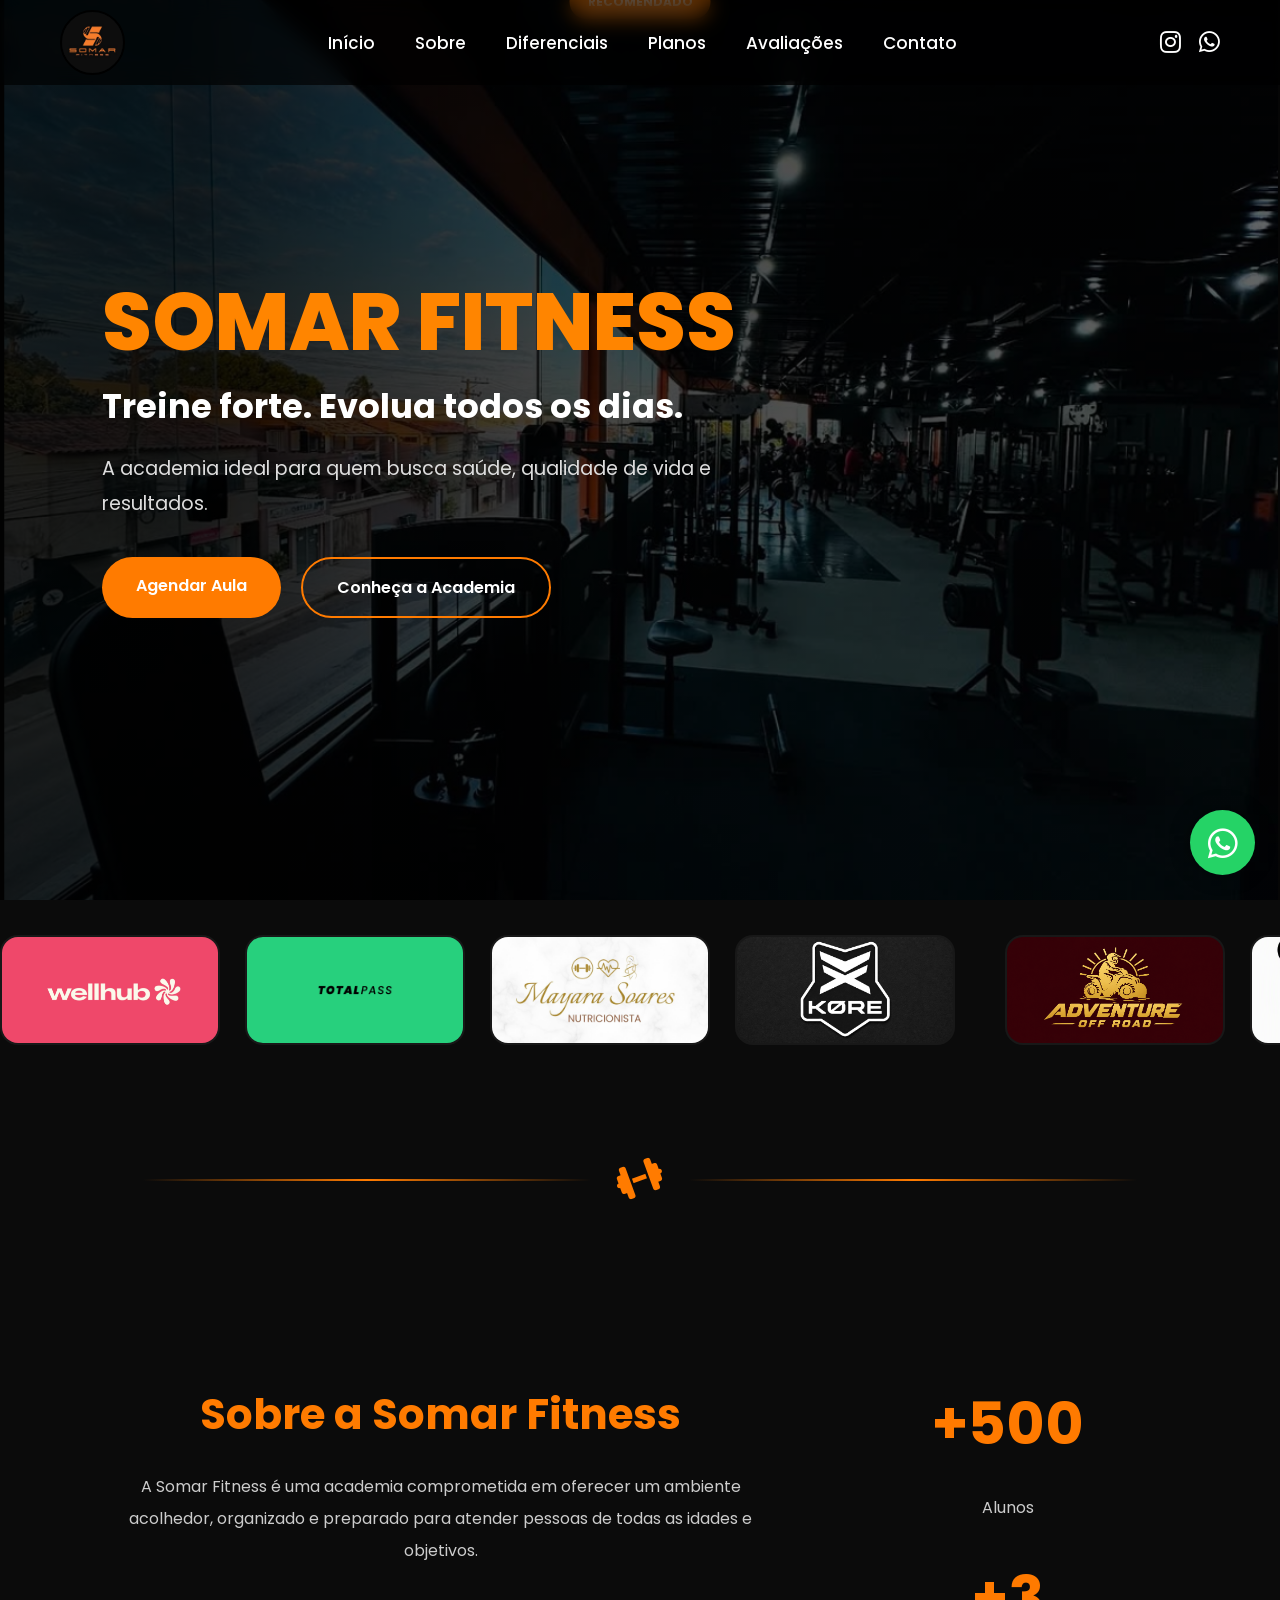
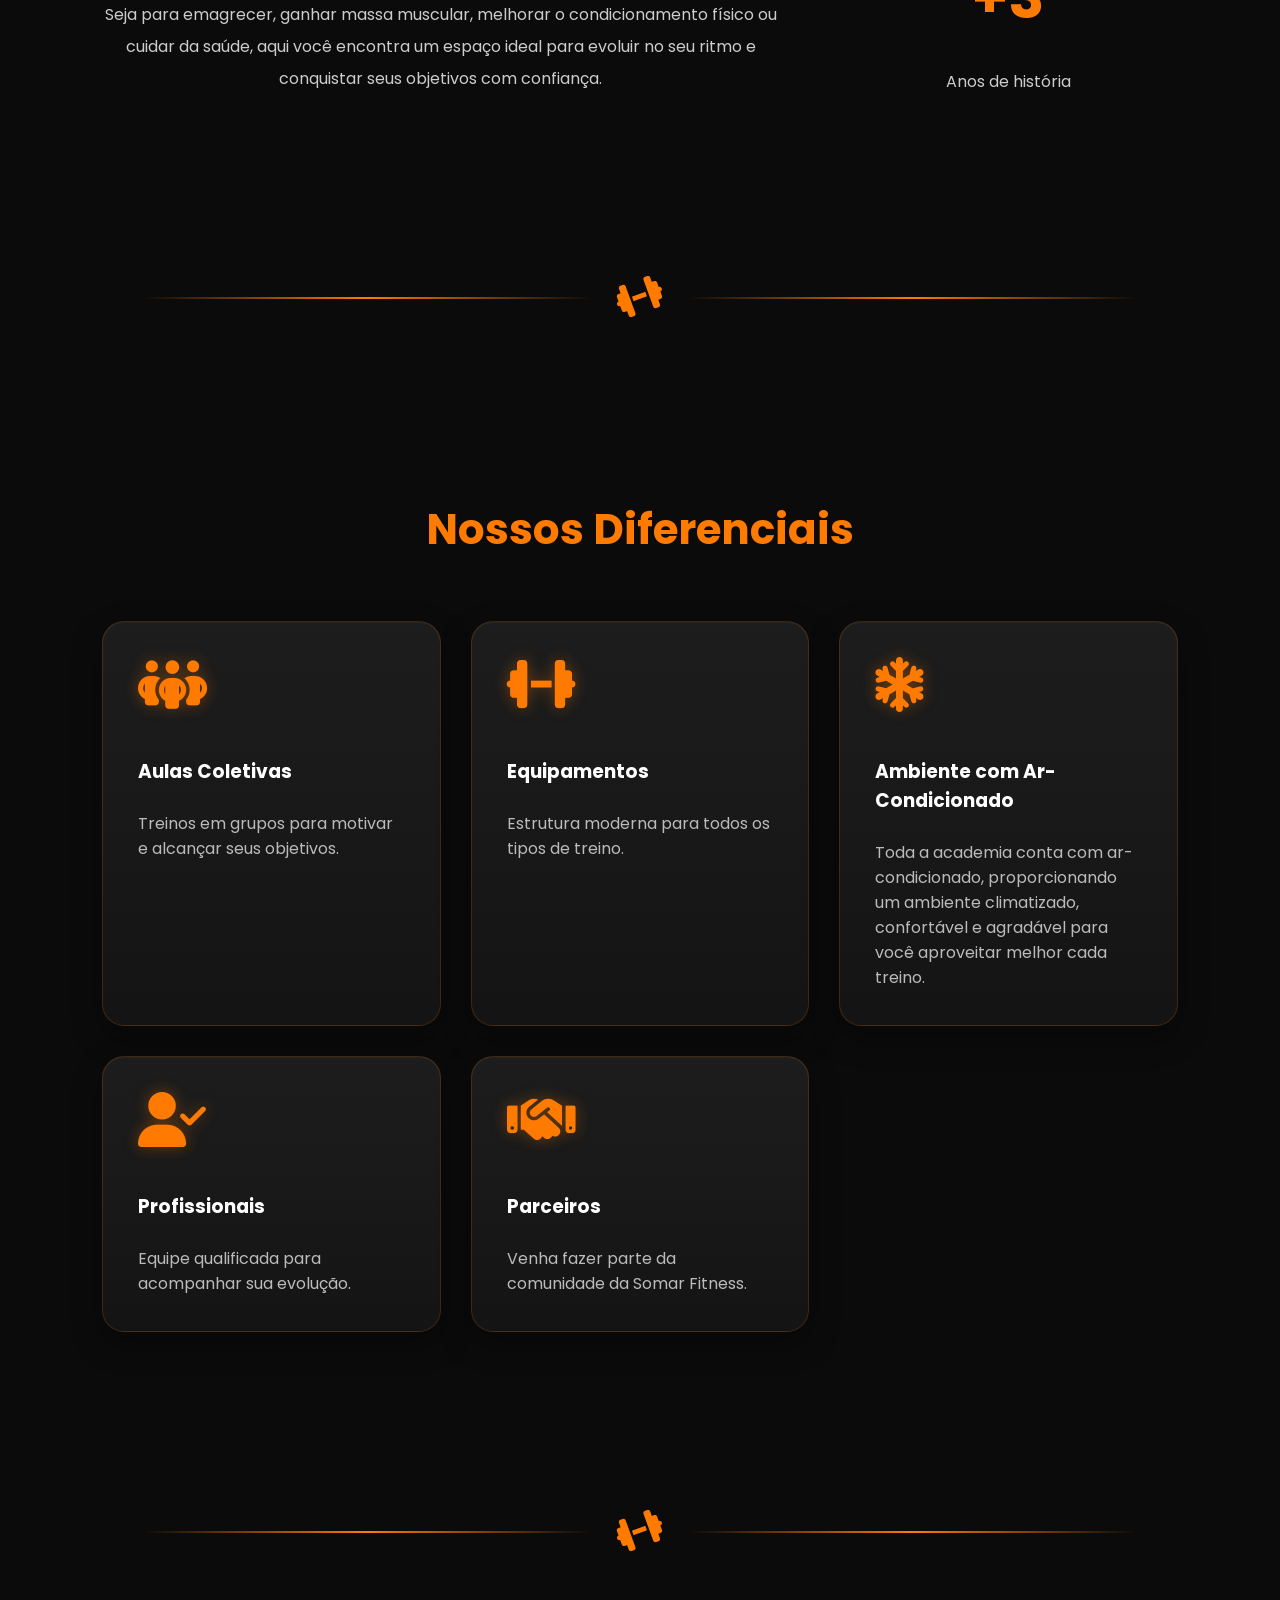
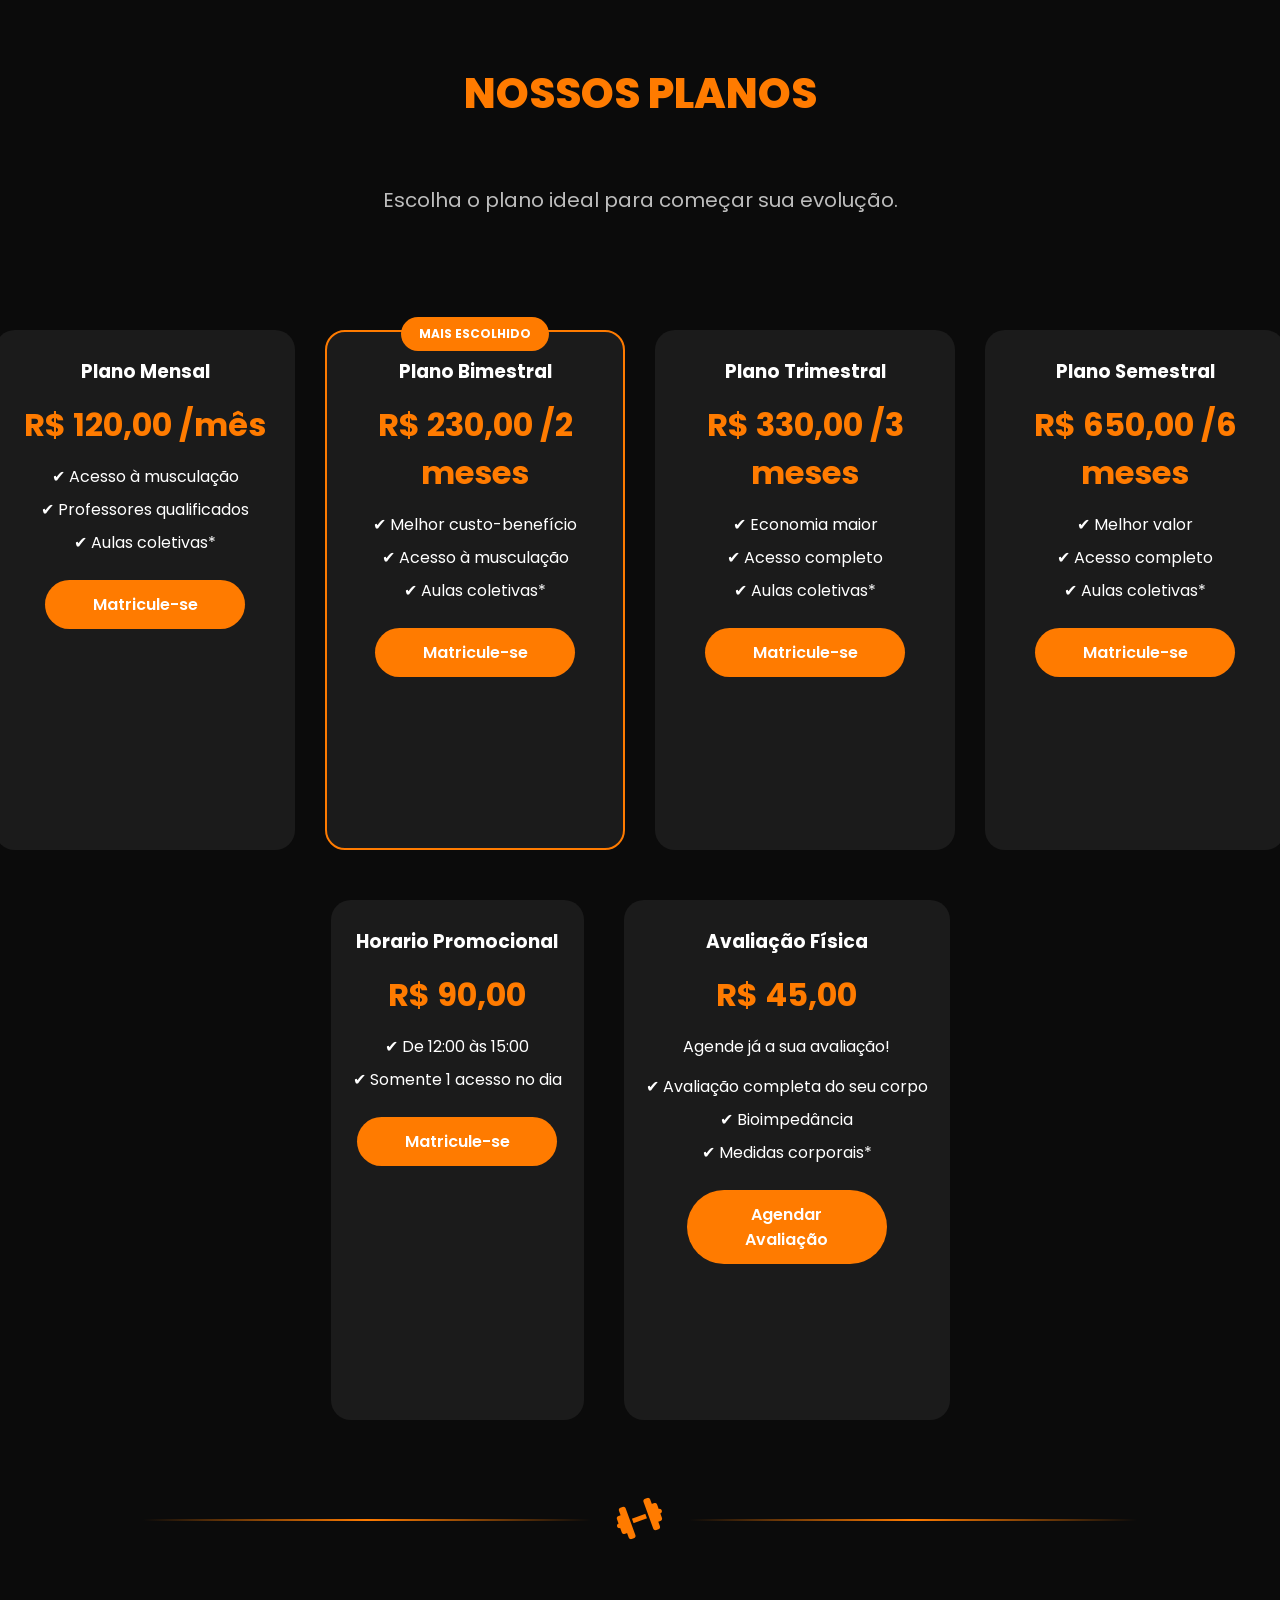
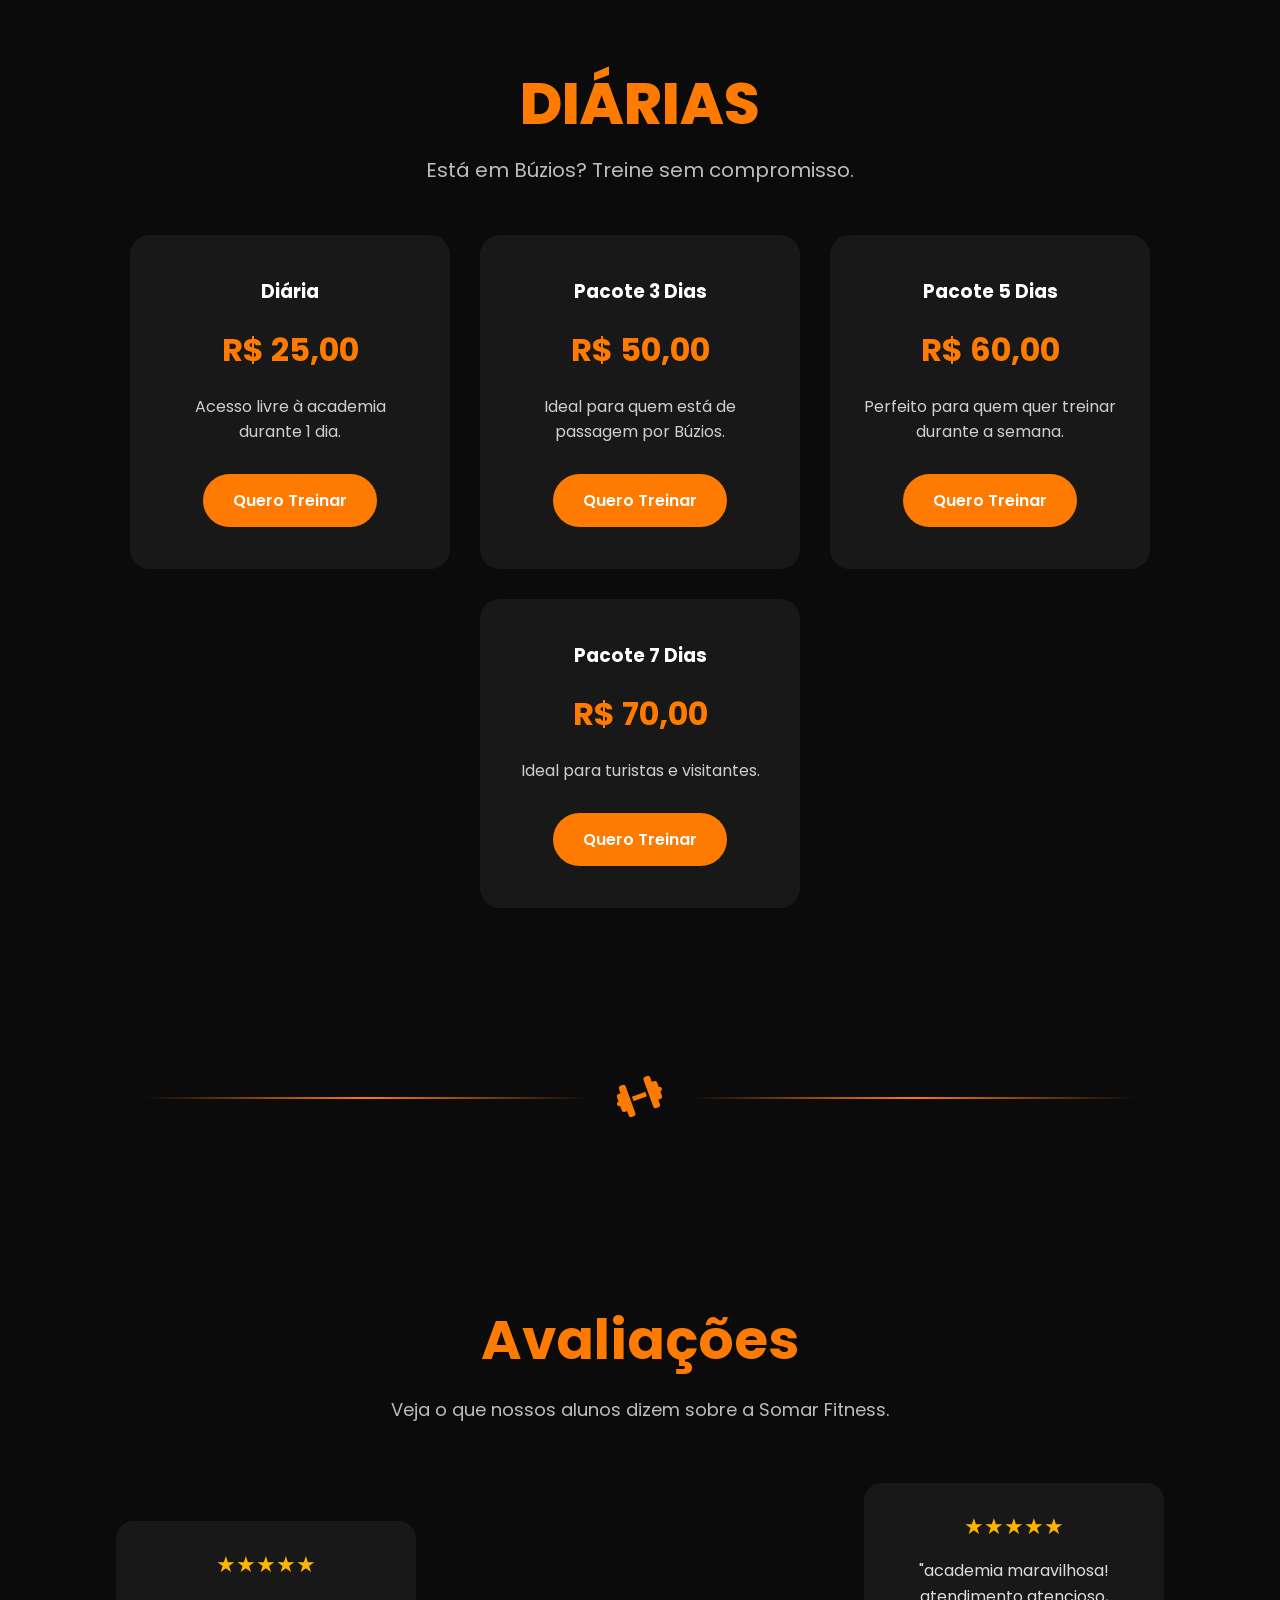
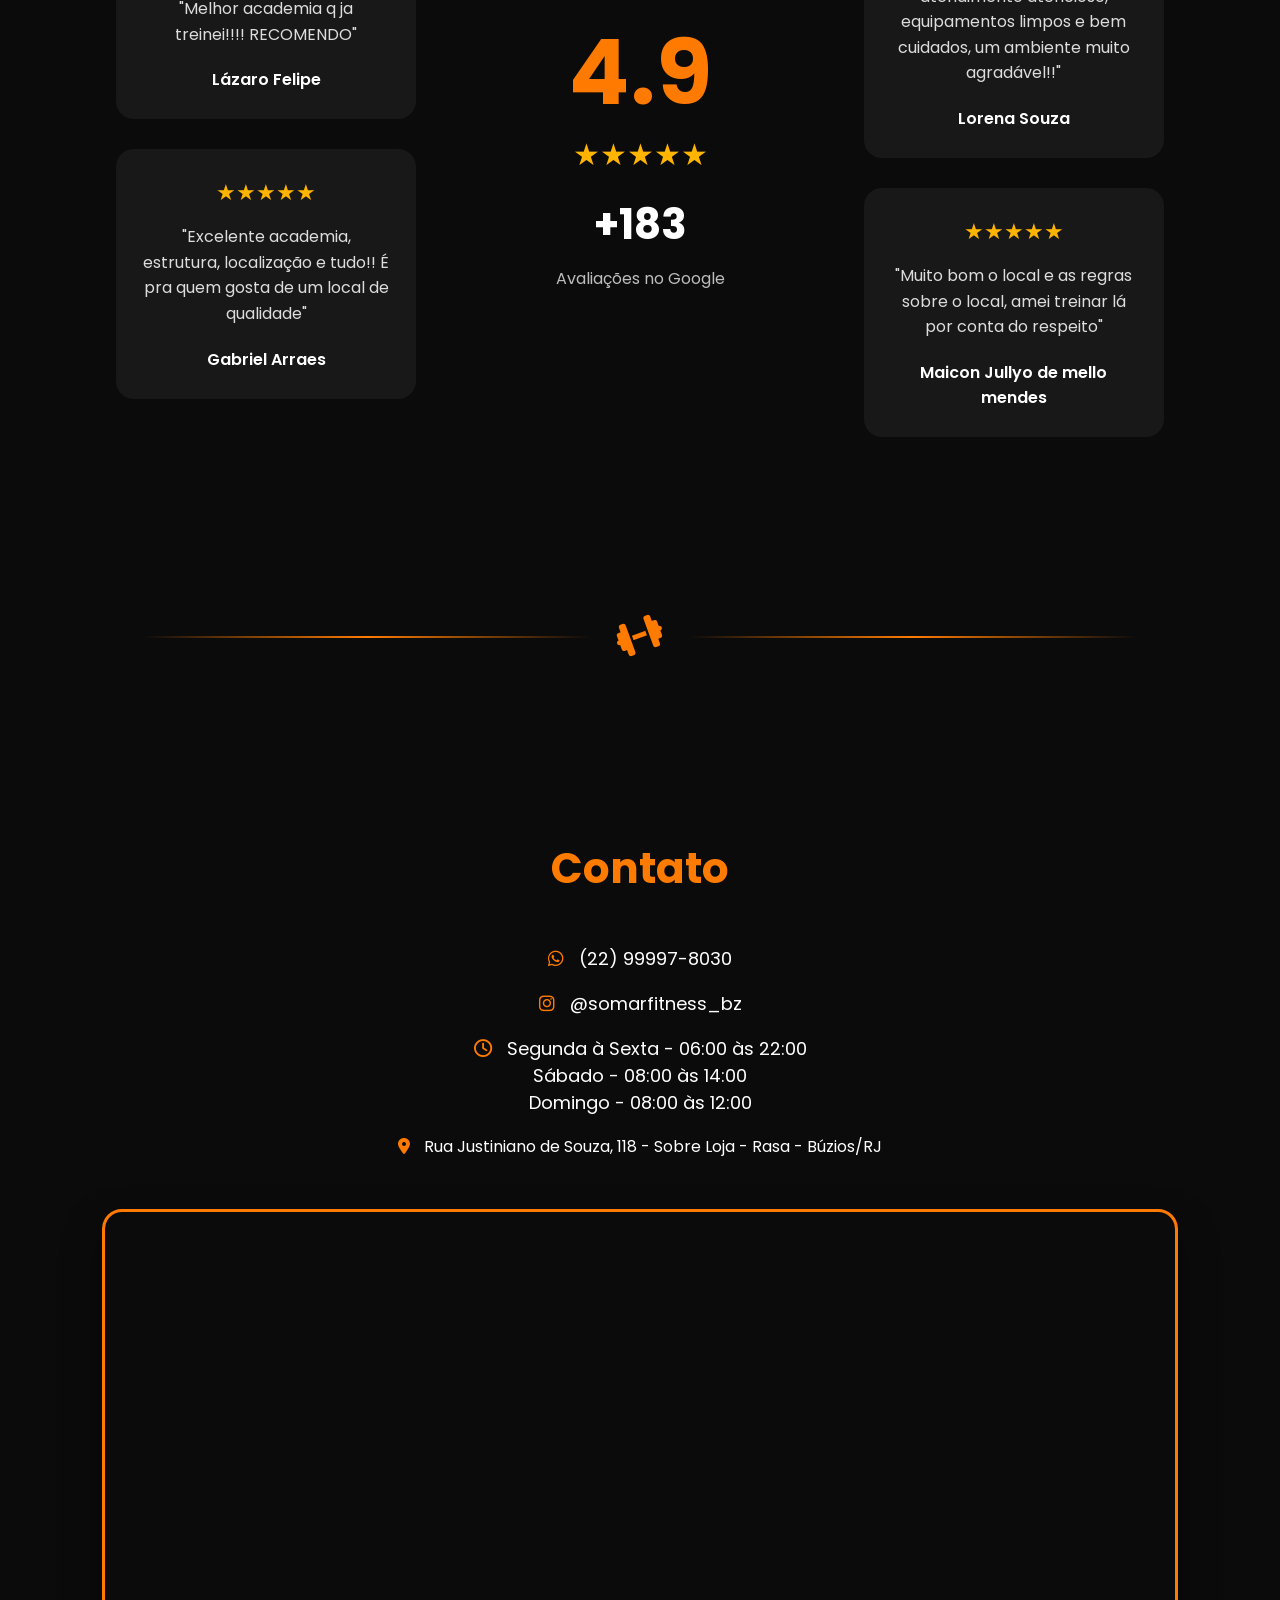
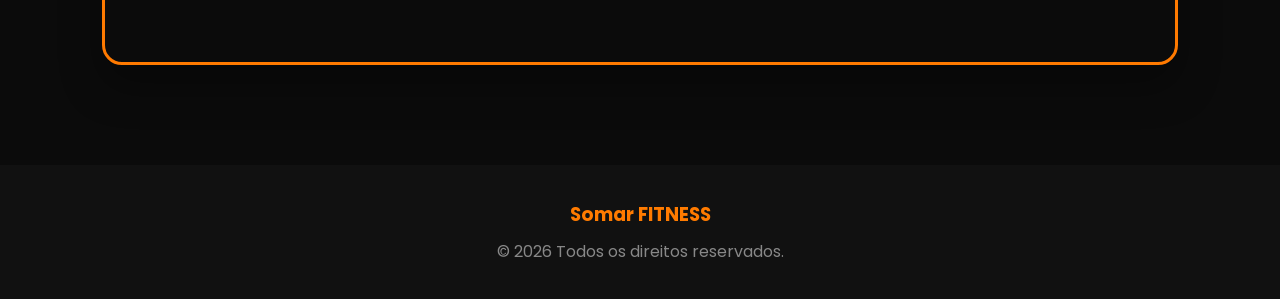
<file: index.html>
<!DOCTYPE html>
<html lang="pt-BR">
<head>
    <meta charset="UTF-8">
    <meta name="viewport" content="width=device-width, initial-scale=1.0">
   <link rel="icon" type="image/png" href="logo\1784234903025.png">
   <meta name="description"
    content="A Somar Fitness é uma academia em Búzios com musculação, aulas coletivas, equipamentos modernos e acompanhamento profissional.">
    <meta name="keywords"
    content="academia búzios, musculação búzios, personal trainer búzios, academia somar">


    <title>Somar Fitness | Academia em Búzios - Musculação, Aulas e Personal</title>

    <link rel="icon" href="../logo/1784234903025.png" type="image/png">

    <link rel="stylesheet" href="css\style.css">
    <link rel="stylesheet" href="https://cdnjs.cloudflare.com/ajax/libs/font-awesome/6.7.2/css/all.min.css">

    <link rel="preconnect" href="https://fonts.googleapis.com">
    <link rel="preconnect" href="https://fonts.gstatic.com" crossorigin>
    <link href="https://fonts.googleapis.com/css2?family=Poppins:wght@300;400;500;600;700;800&display=swap" rel="stylesheet">

</head>
<body>

<header id="header">

    <!-- Logo -->
    <a href="#" class="logo">
        <img src="logo\image.png" alt="Somar Fitness">
    </a>

    <!-- Menu do PC -->
    <nav>

        <a href="#">Início</a>
        <a href="#sobre">Sobre</a>
        <a href="#diferenciais">Diferenciais</a>
        <a href="#planos">Planos</a>
        <a href="#avaliacoes">Avaliações</a>
        <a href="#contato">Contato</a>

    </nav>

    <!-- Redes sociais -->
    <div class="social">

        <a href="https://instagram.com/somarfitness_bz" target="_blank">
            <i class="fab fa-instagram"></i>
        </a>

        <a href="https://wa.me/5522999978030" target="_blank">
            <i class="fab fa-whatsapp"></i>
        </a>

    </div>

    <!-- Botão do celular -->
    <i class="fas fa-bars menu-toggle" id="menuToggle"></i>

</header>

<!-- Overlay -->
<div class="fundo-menu" id="fundoMenu"></div>

<!-- Menu Mobile -->
<div class="menu-mobile" id="menuMobile">

    <div class="menu-mobile-topo">

        <img src="logo\image.png" alt="Somar Fitness">

        <i class="fas fa-times fechar" id="fecharMenu"></i>

    </div>

    <a href="#">Início</a>
    <a href="#sobre">Sobre</a>
    <a href="#diferenciais">Diferenciais</a>
    <a href="#planos">Planos</a>
    <a href="#avaliacoes">Avaliações</a>
    <a href="#contato">Contato</a>

    <a href="https://wa.me/5522999978030?text=Olá! Gostaria de agendar uma aula." class="btn-menu" target="_blank">
        Agendar Aula
    </a>

    <div class="menu-footer">

        <p><i class="fas fa-map-marker-alt"></i> Búzios - RJ</p>
        <p><i class="fab fa-instagram"></i> @somarfitness_bz</p>
        <p><i class="fab fa-whatsapp"></i> (22) 99997-8030</p>

    </div>

</div>

<div class="overlay"></div>
<section class="hero">

    <div class="overlay"></div>

    <div class="conteudo">

        <h1>SOMAR FITNESS</h1>

        <h2>Treine forte. Evolua todos os dias.</h2>

        <p>
            A academia ideal para quem busca saúde,
            qualidade de vida e resultados.
        </p>

        <div class="botoes">

            <a href="https://wa.me/5522999978030?text=Olá! Gostaria de agendar uma aula." target="_blank" class="btn">
                Agendar Aula
            </a>

            <a href="#sobre" class="btn2">
                Conheça a Academia
            </a>

        </div>

    </div>


</section>

<section class="parceiros">

    <div class="slider">

        <div class="slide-track">

            <div class="slide"><img src="logo\Logo_wellhub.png" alt="Wellhub"></div>
            <div class="slide"><img src="logo\1784324765676.png" alt="TotalPass"></div>
            <div class="slide"><a href= "https://www.instagram.com/nutri_mayarasoares?rpxt=MWR2bjlqaHp2aWl4Nw=="
                target="_blank
                rel="noopener noreferrer"
                aria-label="Instagram de Nutricionita "><img src="logo\Nutricionista.jpeg" alt="Nutricionista"></a></div>
            <div class="slide"><a href= "https://www.instagram.com/kore_officiall?srtk=MWphMXA4OWVkdXB2eA=="
                target="_blank
                rel="noopener noreferrer"
                aria-label="Instagram da loja Kore "><img src="logo\Kore.jpeg" alt="Loja de Roupas"></div>
            <div class="slide"><a href= "https://www.instagram.com/buzios.adventureoffroad/"
                target="_blank
                rel="noopener noreferrer"
                aria-label="Instagram de Buzios Adventure Off Road "><img src="logo\trilha.png" alt="Adventure Off Road"></a></div>
            <div class="slide"><a href= "https://www.instagram.com/tattooarraes?mdxt=MTZzZWhqN2w1MWd0bQ=="
                target="_blank
                rel="noopener noreferrer"
                aria-label="Instagram da Tatto "><img src="logo\tatto.png" alt="Tatto"></a></div>
            <div class="slide"><a href= "https://www.instagram.com/barbeariawilliansilva?vrfl=MTJjMW8zc3B4OWQ0YQ=="
                target="_blank
                rel="noopener noreferrer"
                aria-label="Instagram da Barbearia "><img src="logo\Barbearia.png" alt="Barbearia"></a></div>
            <div class="slide"><a href= "https://www.instagram.com/autoescolarasa?xtok=bHZnaWsxZ2pvNTk0"
                target="_blank
                rel="noopener noreferrer"
                aria-label="Instagram da Auto escola"><img src="logo\autoescola.png" alt="Autoescola"></a></div>
            <div class="slide"><a href= "https://www.instagram.com/casadocelularbz?psln=OTFkbmpydHQwcjRi"
                target="_blank
                rel="noopener noreferrer"
                aria-label="Instagram da Casa do Celular"><img src="logo\casadocelular.png" alt="Casa do Celular"></a></div>
            <div class="slide"><a href= "https://www.instagram.com/alvarenga.design?cplk=MWp4ZWpxczEyYjJkMw=="
                target="_blank
                rel="noopener noreferrer"
                aria-label="Instagram da Alvarenga "><img src="logo\Alvarenga.png" alt="Alvarenga"></a></div>
            <div class="slide"><a href= "https://www.instagram.com/verdegrao.buzios?srtk=MWV1NThkcTlxbndhdA=="
                target="_blank
                rel="noopener noreferrer"
                aria-label="Instagram da Verde Grao "><img src="logo\verdegrao.jpg" alt="Verde Grao"></a></div>
            <div class="slide"><a href= "https://www.instagram.com/use_alohasports?xtok=d3IzMGdzczFhbnVl"
                target="_blank
                rel="noopener noreferrer"
                aria-label="Instagram da Aloha "><img src="logo\aloha.png" alt="Loja de Roupas"></a></div>
            <div class="slide"> <a href= "https://www.instagram.com/jornalfolhadebuzios?dlrf=MTU4eWhnNzJ6MTB2cQ=="
                target="_blank
                rel="noopener noreferrer"
                aria-label="Instagram da Folha de buzios"><img src="logo\folha de búzios .png" alt="Folha de Búzios"></a></div>
            <div class="slide"><a href= "https://www.instagram.com/totustuusjoias?obrf=Mjdxbjh5ZXAyMmUw"
                target="_blank
                rel="noopener noreferrer"
                aria-label="Instagram da Joalheria"><img src="logo\joalheria.png" alt="Joalheria"></a></div>
            <div class="slide"><a href= "https://www.instagram.com/nahuelopez.remax?xtok=NzI5YzlxbGpqaG1z"
                target="_blank
                rel="noopener noreferrer"
                aria-label="Instagram da Remax"><img src="logo\remax.png" alt="Remax"></a></div>

            
            <!-- Duplicadas para o efeito infinito -->

            <div class="slide"><img src="logo\Logo_wellhub.png" alt="Wellhub"></div>
            <div class="slide"><img src="logo\1784324765676.png" alt="TotalPass"></div>
            <div class="slide"><a href= "https://www.instagram.com/nutri_mayarasoares?rpxt=MWR2bjlqaHp2aWl4Nw=="
                target="_blank
                rel="noopener noreferrer"
                aria-label="Instagram de Nutricionita "><img src="logo\Nutricionista.jpeg" alt="Nutricionista"></a></div>
            <div class="slide"><a href= "https://www.instagram.com/kore_officiall?srtk=MWphMXA4OWVkdXB2eA=="
                target="_blank
                rel="noopener noreferrer"
                aria-label="Instagram da loja Kore "><img src="logo\Kore.jpeg" alt="Loja de Roupas"></div>
            <div class="slide"><a href= "https://www.instagram.com/buzios.adventureoffroad/"
                target="_blank
                rel="noopener noreferrer"
                aria-label="Instagram de Buzios Adventure Off Road "><img src="logo\trilha.png" alt="Adventure Off Road"></a></div>
            <div class="slide"><a href= "https://www.instagram.com/tattooarraes?mdxt=MTZzZWhqN2w1MWd0bQ=="
                target="_blank
                rel="noopener noreferrer"
                aria-label="Instagram da Tatto "><img src="logo\tatto.png" alt="Tatto"></a></div>
            <div class="slide"><a href= "https://www.instagram.com/barbeariawilliansilva?vrfl=MTJjMW8zc3B4OWQ0YQ=="
                target="_blank
                rel="noopener noreferrer"
                aria-label="Instagram da Barbearia "><img src="logo\Barbearia.png" alt="Barbearia"></a></div>
            <div class="slide"><a href= "https://www.instagram.com/autoescolarasa?xtok=bHZnaWsxZ2pvNTk0"
                target="_blank
                rel="noopener noreferrer"
                aria-label="Instagram da Auto escola"><img src="logo\autoescola.png" alt="Autoescola"></a></div>
            <div class="slide"><a href= "https://www.instagram.com/casadocelularbz?psln=OTFkbmpydHQwcjRi"
                target="_blank
                rel="noopener noreferrer"
                aria-label="Instagram da Casa do Celular"><img src="logo\casadocelular.png" alt="Casa do Celular"></a></div>
            <div class="slide"><a href= "https://www.instagram.com/alvarenga.design?cplk=MWp4ZWpxczEyYjJkMw=="
                target="_blank
                rel="noopener noreferrer"
                aria-label="Instagram da Alvarenga "><img src="logo\Alvarenga.png" alt="Alvarenga"></a></div>
            <div class="slide"><a href= "https://www.instagram.com/verdegrao.buzios?srtk=MWV1NThkcTlxbndhdA=="
                target="_blank
                rel="noopener noreferrer"
                aria-label="Instagram da Verde Grao "><img src="logo\verdegrao.jpg" alt="Verde Grao"></a></div>
            <div class="slide"><a href= "https://www.instagram.com/use_alohasports?xtok=d3IzMGdzczFhbnVl"
                target="_blank
                rel="noopener noreferrer"
                aria-label="Instagram da Aloha "><img src="logo\aloha.png" alt="Loja de Roupas"></a></div>
            <div class="slide"> <a href= "https://www.instagram.com/jornalfolhadebuzios?dlrf=MTU4eWhnNzJ6MTB2cQ=="
                target="_blank
                rel="noopener noreferrer"
                aria-label="Instagram da Folha de buzios"><img src="logo\folha de búzios .png" alt="Folha de Búzios"></a></div>
            <div class="slide"><a href= "https://www.instagram.com/totustuusjoias?obrf=Mjdxbjh5ZXAyMmUw"
                target="_blank
                rel="noopener noreferrer"
                aria-label="Instagram da Joalheria"><img src="logo\joalheria.png" alt="Joalheria"></a></div>
            <div class="slide"><a href= "https://www.instagram.com/nahuelopez.remax?xtok=NzI5YzlxbGpqaG1z"
                target="_blank
                rel="noopener noreferrer"
                aria-label="Instagram da Remax"><img src="logo\remax.png" alt="Remax"></a></div>

        </div>

    </div>

</section>

<div class="divisor">
    <span></span>

    <div class="icone">
        <i class="fa-solid fa-dumbbell"></i>
    </div>

    <span></span>
</div>
<section id="sobre">

    <div class="container">

        <div class="sobre-container">

            <div class="sobre-texto">

                <h2>Sobre a Somar Fitness</h2>

                <p>
                    A Somar Fitness é uma academia comprometida em oferecer um ambiente acolhedor, organizado e preparado para atender pessoas de todas as idades e objetivos.

                    <br><br>

                    Seja para emagrecer, ganhar massa muscular, melhorar o condicionamento físico ou cuidar da saúde, aqui você encontra um espaço ideal para evoluir no seu ritmo e conquistar seus objetivos com confiança.
                </p>

            </div>

            <div class="numeros-sobre">

                <div class="numero">
                    <h3 id="contador-alunos">0</h3>
                    <p>Alunos</p>
                </div>

                <div class="numero">
                    <h3 id="contador-anos">0</h3>
                    <p>Anos de história</p>
                </div>

            </div>

        </div>

    </div>

</section>

<div class="divisor">
    <span></span>

    <div class="icone">
        <i class="fa-solid fa-dumbbell"></i>
    </div>

    <span></span>
</div>


<section id="diferenciais">

<h2>Nossos Diferenciais</h2>

<div class="cards">

    <a href="paginas/aulas.html" class="card">
        <i class="fa-solid fa-people-group"></i>
        <h3>Aulas Coletivas</h3>
        <p>Treinos em grupos para motivar e alcançar seus objetivos.</p>
    </a>

    <a href="paginas/equipamentos.html" class="card">
        <i class="fas fa-dumbbell"></i>
        <h3>Equipamentos</h3>
        <p>Estrutura moderna para todos os tipos de treino.</p>
    </a>
    
<div class="card">
    <i class="fas fa-snowflake"></i>
    <h3>Ambiente com Ar-Condicionado</h3>
    <p>
        Toda a academia conta com ar-condicionado, proporcionando
        um ambiente climatizado, confortável e agradável para
        você aproveitar melhor cada treino.
    </p>
</div>

    <a href="paginas/profissionais.html" class="card">
        <i class="fas fa-user-check"></i>
        <h3>Profissionais</h3>
        <p>Equipe qualificada para acompanhar sua evolução.</p>
    </a>

    <a href="paginas/parceiros.html" class="card">
        <i class="fas fa-handshake"></i>
        <h3>Parceiros</h3>
        <p>Venha fazer parte da comunidade da Somar Fitness.</p>
    </a>

   
</div>

</div>

</section>

<div class="divisor">
    <span></span>

    <div class="icone">
        <i class="fa-solid fa-dumbbell"></i>
    </div>

    <span></span>
</div>

<section id="planos">

    <h2 class="titulo-planos">Nossos Planos</h2>

    <p class="subtitulo-planos">
        Escolha o plano ideal para começar sua evolução.
    </p>

    <div class="planos">

        <!-- Cards -->

    </div>

</section>

<div class="planos">

    <div class="plano">
        <h3>Plano Mensal</h3>

        <div class="preco">
            R$ 120,00
            <span>
                /mês</span>
        </div>

        <ul>
            <li>✔ Acesso à musculação</li>
            <li>✔ Professores qualificados</li>
            <li>✔ Aulas coletivas*</li>
        </ul>

        <a href="https://wa.me/5522999978030?text=Olá! Gostaria de me matricular no plano mensal." target="_blank">
            Matricule-se
        </a>
    </div>

    <div class="plano destaque">

        <span class="badge">MAIS ESCOLHIDO</span>

        <h3>Plano Bimestral</h3>

        <div class="preco">
            R$ 230,00
            
            <span>
                   /2 meses</span>
        </div>

        <ul>
            <li>✔ Melhor custo-benefício</li>
            <li>✔ Acesso à musculação</li>
            <li>✔ Aulas coletivas*</li>
        </ul>

        <a href="https://wa.me/5522999978030?text=Olá! Gostaria de me matricular no plano bimestral." target="_blank">
            Matricule-se
        </a>

    </div>

    <div class="plano">

        <h3>Plano Trimestral</h3>

        <div class="preco">
            R$ 330,00
            <span>/3 meses</span>
        </div>

        <ul>
            <li>✔ Economia maior</li>
            <li>✔ Acesso completo</li>
            <li>✔ Aulas coletivas*</li>
        </ul>

        <a href="https://wa.me/5522999978030?text=Olá! Gostaria de me matricular no plano trimestral." target="_blank">
            Matricule-se
        </a>

    </div>

    <div class="plano">

        <h3>Plano Semestral</h3>

        <div class="preco">
            R$ 650,00
            <span>/6 meses</span>
        </div>

        <ul>
            <li>✔ Melhor valor</li>
            <li>✔ Acesso completo</li>
            <li>✔ Aulas coletivas*</li>
        </ul>

        <a href="https://wa.me/5522999978030?text=Olá! Gostaria de me matricular no plano semestral." target="_blank">
            Matricule-se
        </a>

    </div>
</div>

<div class="extras-planos">

    <div class="plano promocional">

        <h3>Horario Promocional</h3>

        <div class="preco">
            R$ 90,00
      
        </div>
        <ul>
            <li>✔ De 12:00 às 15:00</li>
            <li>✔ Somente 1 acesso no dia</li>
            
        </ul>

        <a href="https://wa.me/5522999978030?text=Olá! Gostaria de me matricular no horário promocional." target="_blank">
            Matricule-se
        </a>

    </div>

    <div class="plano avaliacao">

        <h3>Avaliação Física</h3>

        <div class="preco">
            R$ 45,00
      
        </div>

<p class="descrição">Agende já a sua avaliação!</p>

        <ul>
            <li>✔ Avaliação completa do seu corpo</li>
            <li>✔ Bioimpedância</li>
            <li>✔ Medidas corporais*</li>
        </ul>

        <a href="https://wa.me/5522999978030?text=Olá! Gostaria de agendar uma avaliação física." target="_blank">
            Agendar Avaliação
        </a>

    </div>

</div>

<div class="divisor">
    <span></span>

    <div class="icone">
        <i class="fa-solid fa-dumbbell"></i>
    </div>

    <span></span>
</div>

<section id="diarias">

    <h2 class="titulo-planos">Diárias</h2>

    <p class="subtitulo-planos">
        Está em Búzios? Treine sem compromisso.
    </p>

    <div class="diarias">

        <div class="diaria">
            <h3>Diária</h3>

            <div class="preco">
                R$ 25,00
            </div>

            <p>Acesso livre à academia durante 1 dia.</p>

            <a href="https://wa.me/5522999978030?text=Olá! Gostaria de agendar uma aula." target="_blank">
                Quero Treinar
            </a>
        </div>

        <div class="diaria">
            <h3>Pacote 3 Dias</h3>

            <div class="preco">
                R$ 50,00
            </div>

            <p>Ideal para quem está de passagem por Búzios.</p>

            <a href="https://wa.me/5522999978030?text=Olá! Gostaria de agendar três aula." target="_blank">
                Quero Treinar
            </a>

        </div>

        <div class="diaria">
            <h3>Pacote 5 Dias</h3>

            <div class="preco">
                R$ 60,00
            </div>

            <p>Perfeito para quem quer treinar durante a semana.</p>

            <a href="https://wa.me/5522999978030?text=Olá! Gostaria de agendar cinco aulas." target="_blank">
                Quero Treinar
            </a>

        </div>



        <div class="diaria destaque">

            <span class="badge">RECOMENDADO</span>

            <h3>Pacote 7 Dias</h3>

            <div class="preco">
                R$ 70,00
            </div>

            <p>Ideal para turistas e visitantes.</p>

            <a href="https://wa.me/5522999978030?text=Olá! Gostaria de agendar sete aulas.  " target="_blank">
                Quero Treinar
            </a>

        </div>

    </div>

</section>
 
<div class="divisor">
    <span></span>

    <div class="icone">
        <i class="fa-solid fa-dumbbell"></i>
    </div>

    <span></span>
</div>


<section id="avaliacoes">


    <h2>Avaliações</h2>

    <p class="sub-avaliacoes">
        Veja o que nossos alunos dizem sobre a Somar Fitness.
    </p>

    <div class="avaliacoes-container">

        <!-- Lado esquerdo -->
        <div class="avaliacoes-cards esquerda">

            <div class="card-avaliacao">
                <div class="estrelas">★★★★★</div>

                <p>
                    "Melhor academia q ja treinei!!!! RECOMENDO"
                </p>

                <span>Lázaro Felipe</span>
            </div>

            <div class="card-avaliacao">
                <div class="estrelas">★★★★★</div>

                <p>
                    "Excelente academia, estrutura, localização e tudo!! É pra quem gosta de um local de qualidade"
                </p>

                <span>Gabriel Arraes</span>
            </div>

        </div>

        <!-- Centro -->
        <div class="contador-google">

            <div class="nota">
                4.9
            </div>

            <div class="estrelas-grande">
                ★★★★★
            </div>

            <h3 id="contador">0</h3>

            <p>Avaliações no Google</p>

        </div>

        <!-- Lado direito -->
        <div class="avaliacoes-cards direita">

            <div class="card-avaliacao">
                <div class="estrelas">★★★★★</div>

                <p>
                    "academia maravilhosa!
atendimento atencioso, equipamentos limpos e bem cuidados, um ambiente muito agradável!!"
                </p>

                <span>Lorena Souza</span>
            </div>

            <div class="card-avaliacao">
                <div class="estrelas">★★★★★</div>

                <p>
                    "Muito bom o local e as regras sobre o local, amei treinar lá por conta do respeito"
                </p>

                <span>Maicon Jullyo de mello mendes</span>
            </div>

        </div>

    </div>

</section>

</section>

<div class="divisor">
    <span></span>

    <div class="icone">
        <i class="fa-solid fa-dumbbell"></i>
    </div>

    <span></span>
</div>



<section id="contato">
</div>

<h2>Contato</h2>

<div class="infos">

<p><i class="fab fa-whatsapp"></i> (22) 99997-8030</p>

<p><i class="fab fa-instagram"></i> @somarfitness_bz</p>

<p><i class="far fa-clock"></i>

Segunda à Sexta - 06:00 às 22:00<br>
Sábado - 08:00 às 14:00<br>
Domingo - 08:00 às 12:00

</p>

<i class="fas fa-map-marker-alt"></i> Rua Justiniano de Souza, 118 - Sobre Loja - Rasa - Búzios/RJ</p>

</div>

<div class="mapa">

    <iframe
        src="https://www.google.com/maps?q=R.%20Justiniano%20de%20Souza,%20118%20-%20Rasa,%20Armação%20dos%20Búzios%20-%20RJ&output=embed"
        width="100%"
        height="450"
        style="border:0;"
        allowfullscreen=""
        loading="lazy"
        referrerpolicy="no-referrer-when-downgrade">
    </iframe>

    

</div>

</section>

<footer>

<h3>Somar FITNESS</h3>

<p>© 2026 Todos os direitos reservados.</p>

</footer>

<a href="https://wa.me/5522999978030" class="whats" target="_blank">

<i class="fab fa-whatsapp"></i>

</a>

<script src="js\script.js"></script>

</body>
</html>
</file>
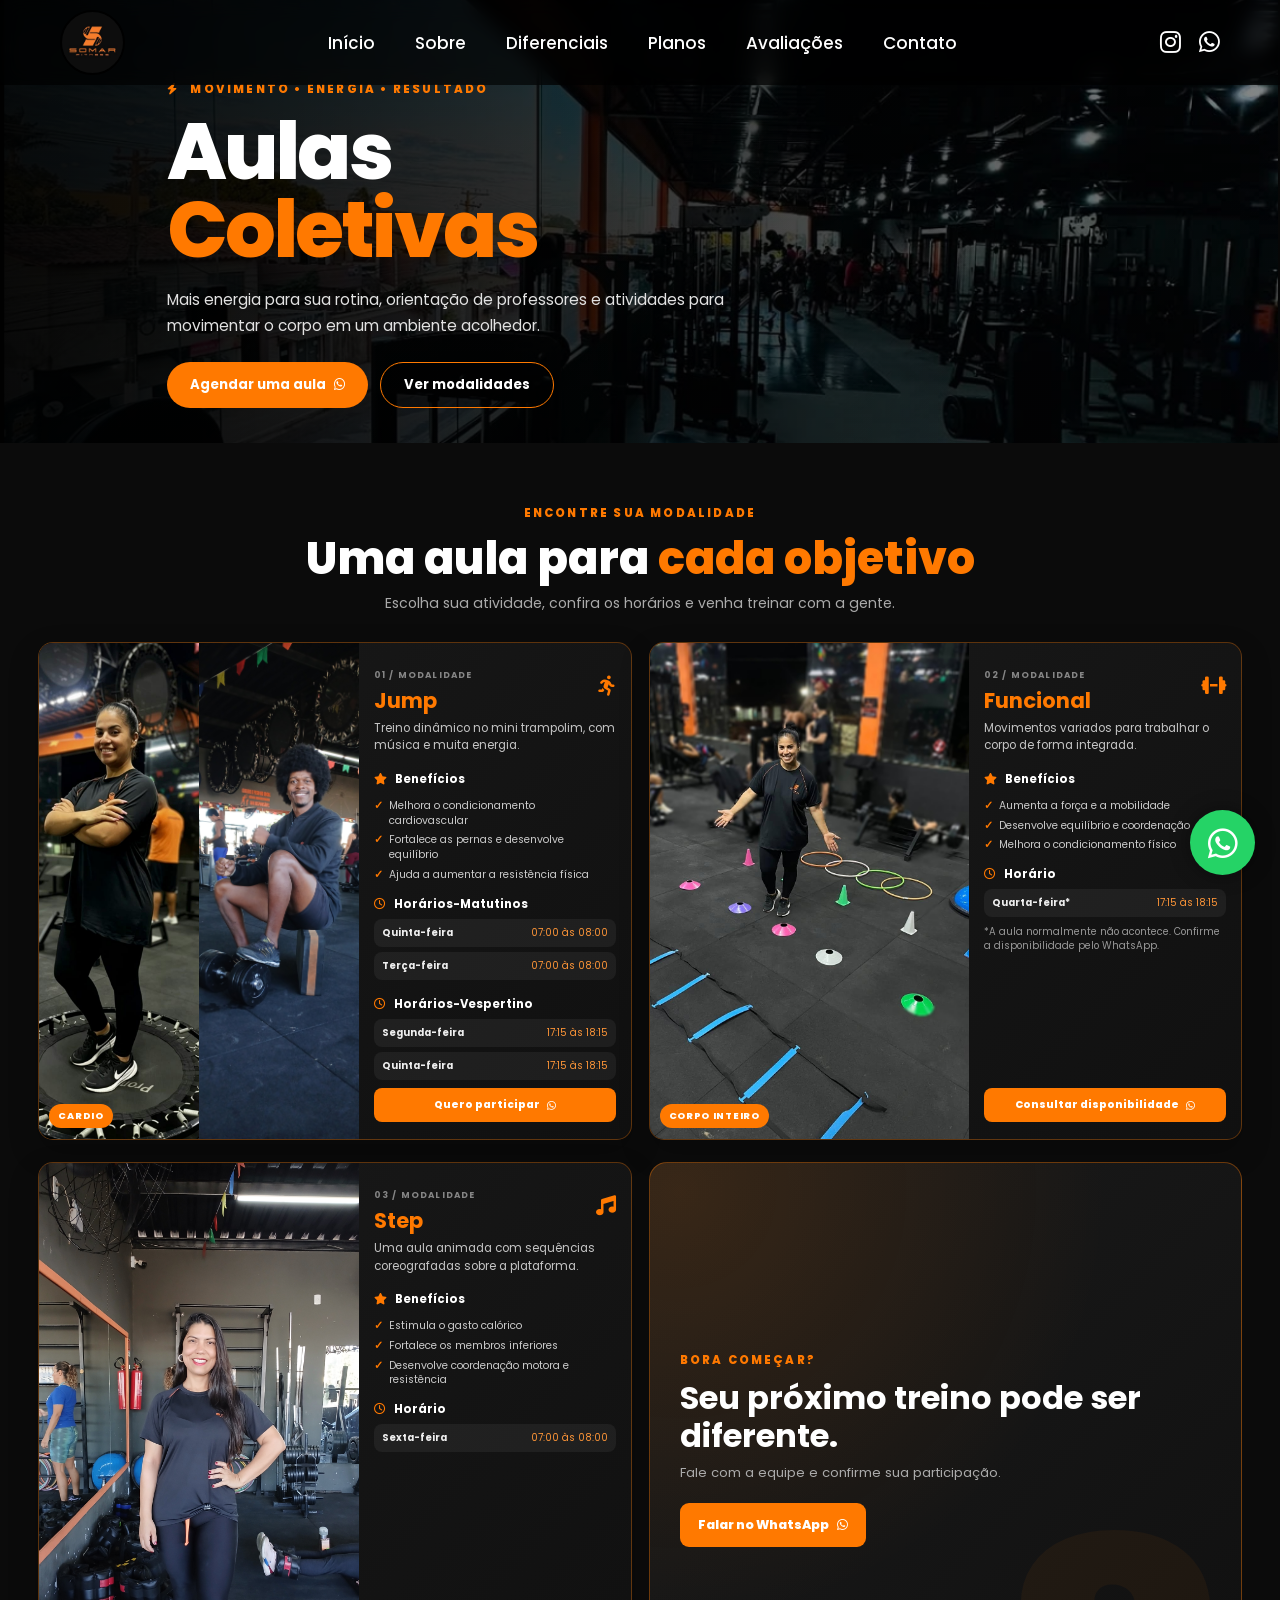
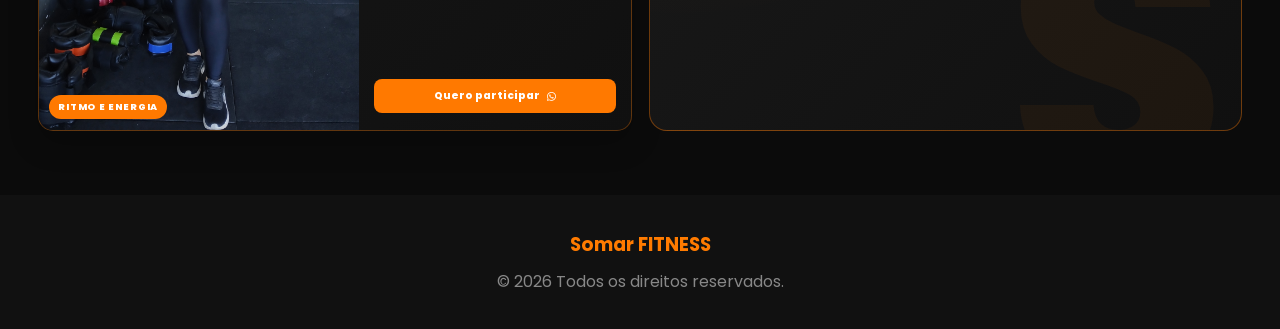
<file: paginas/aulas.html>
<!DOCTYPE html>
<html lang="pt-BR">
<head>
    <meta charset="UTF-8">
    <meta name="viewport" content="width=device-width, initial-scale=1.0">
    <meta name="description" content="Conheça as aulas coletivas da Somar Fitness em Búzios: Jump, Funcional e Step. Confira horários e participe.">
    <title>Aulas Coletivas | Somar Fitness</title>

    <link rel="icon" href="../logo/1784234903025.png" type="image/png">
    <link rel="stylesheet" href="../css/style.css">
    <link rel="stylesheet" href="../css/paginas.css">
    <link rel="stylesheet" href="https://cdnjs.cloudflare.com/ajax/libs/font-awesome/6.7.2/css/all.min.css">
    <link rel="preconnect" href="https://fonts.googleapis.com">
    <link rel="preconnect" href="https://fonts.gstatic.com" crossorigin>
    <link href="https://fonts.googleapis.com/css2?family=Poppins:wght@300;400;500;600;700;800&display=swap" rel="stylesheet">
    <link rel="stylesheet" href="../css/aulas.css">
</head>
<body>

<header id="header">
    <a href="../index.html" class="logo">
        <img src="../logo/image.png" alt="Somar Fitness">
    </a>

    <nav>
        <a href="../index.html">Início</a>
        <a href="../index.html#sobre">Sobre</a>
        <a href="../index.html#diferenciais">Diferenciais</a>
        <a href="../index.html#planos">Planos</a>
        <a href="../index.html#avaliacoes">Avaliações</a>
        <a href="../index.html#contato">Contato</a>
    </nav>

    <div class="social">
        <a href="https://instagram.com/somarfitness_bz" target="_blank" rel="noopener" aria-label="Instagram">
            <i class="fab fa-instagram"></i>
        </a>
        <a href="https://wa.me/5522999978030" target="_blank" rel="noopener" aria-label="WhatsApp">
            <i class="fab fa-whatsapp"></i>
        </a>
    </div>

    <i class="fas fa-bars menu-toggle" id="menuToggle" aria-label="Abrir menu"></i>
</header>

<div class="fundo-menu" id="fundoMenu"></div>

<div class="menu-mobile" id="menuMobile">
    <div class="menu-mobile-topo">
        <img src="../logo/image.png" alt="Somar Fitness">
        <i class="fas fa-times fechar" id="fecharMenu"></i>
    </div>
    <a href="../index.html">Início</a>
    <a href="../index.html#sobre">Sobre</a>
    <a href="../index.html#diferenciais">Diferenciais</a>
    <a href="../index.html#planos">Planos</a>
    <a href="../index.html#avaliacoes">Avaliações</a>
    <a href="../index.html#contato">Contato</a>
    <a href="https://wa.me/5522999978030?text=Olá! Gostaria de agendar uma aula." class="btn-menu" target="_blank" rel="noopener">Agendar Aula</a>
    <div class="menu-footer">
        <p><i class="fas fa-map-marker-alt"></i> Búzios - RJ</p>
        <p><i class="fab fa-instagram"></i> @somarfitness_bz</p>
        <p><i class="fab fa-whatsapp"></i> (22) 99997-8030</p>
    </div>
</div>

<main>
    <section class="hero aulas-hero">
        <div class="aulas-hero-overlay"></div>
        <div class="aulas-hero-conteudo">
            <span class="aulas-eyebrow"><i class="fa-solid fa-bolt"></i> MOVIMENTO • ENERGIA • RESULTADO</span>
            <h1>Aulas <span>Coletivas</span></h1>
            <p>Mais energia para sua rotina, orientação de professores e atividades para movimentar o corpo em um ambiente acolhedor.</p>
            <div class="aulas-botoes">
                <a href="https://wa.me/5522999978030?text=Olá! Gostaria de conhecer as aulas coletivas da Somar Fitness." target="_blank" rel="noopener" class="aulas-btn-principal">Agendar uma aula <i class="fa-brands fa-whatsapp"></i></a>
                <a href="#grade-aulas" class="aulas-btn-secundario">Ver modalidades</a>
            </div>
        </div>
    </section>

    <section class="aulas-area" id="grade-aulas">
        <div class="aulas-cabecalho">
            <span class="aulas-kicker">ENCONTRE SUA MODALIDADE</span>
            <h2>Uma aula para <span>cada objetivo</span></h2>
            <p>Escolha sua atividade, confira os horários e venha treinar com a gente.</p>
        </div>

        <div class="aulas-grid">
            <!-- JUMP: dois professores -->
            <article class="aula-card-nova aula-card-jump">
                <div class="aula-foto-dupla">
                    <div class="aula-foto-metade">
                        <img src="../imagens/ISAJUMP2.jpg" alt="Professora de Jump da Somar Fitness" loading="lazy">
                    </div>
                    <div class="aula-foto-metade">
                        <img src="../imagens/LÉObodyjump.jpg" alt="Professor de Jump da Somar Fitness" loading="lazy">
                    </div>
                    <span class="aula-selo">CARDIO</span>
                </div>
                <div class="aula-card-conteudo">
                    <div class="aula-titulo-linha">
                        <div><span class="aula-numero">01 / MODALIDADE</span><h3>Jump</h3></div>
                        <i class="fa-solid fa-person-running"></i>
                    </div>
                    <p class="aula-descricao">Treino dinâmico no mini trampolim, com música e muita energia.</p>
                    <h4><i class="fa-solid fa-star"></i> Benefícios</h4>
                    <ul class="aula-beneficios">
                        <li>Melhora o condicionamento cardiovascular</li>
                        <li>Fortalece as pernas e desenvolve equilíbrio</li>
                        <li>Ajuda a aumentar a resistência física</li>
                    </ul>
                    <h4><i class="fa-regular fa-clock"></i> Horários-Matutinos</h4>
                    <div class="horarios-aula">
                        <span><b>Quinta-feira</b><small>07:00 às 08:00</small></span>
                        <span><b>Terça-feira</b><small>07:00 às 08:00</small></span>
                    </div>
                    <h4><i class="fa-regular fa-clock"></i> Horários-Vespertino</h4>
                    <div class="horarios-aula">
                        <span><b>Segunda-feira</b><small>17:15 às 18:15</small></span>
                        <span><b>Quinta-feira</b><small>17:15 às 18:15</small></span>
                    </div>
                    <a class="btn-aula-nova" href="https://wa.me/5522999978030?text=Olá! Gostaria de participar das aulas de Jump da Somar Fitness." target="_blank" rel="noopener">Quero participar <i class="fa-brands fa-whatsapp"></i></a>
                </div>
            </article>

            <article class="aula-card-nova">
                <div class="aula-imagem">
                    <img src="../imagens/FUNCIONALISA.jpg" alt="Aula coletiva de treinamento funcional" loading="lazy">
                    <span class="aula-selo">CORPO INTEIRO</span>
                </div>
                <div class="aula-card-conteudo">
                    <div class="aula-titulo-linha">
                        <div><span class="aula-numero">02 / MODALIDADE</span><h3>Funcional</h3></div>
                        <i class="fa-solid fa-dumbbell"></i>
                    </div>
                    <p class="aula-descricao">Movimentos variados para trabalhar o corpo de forma integrada.</p>
                    <h4><i class="fa-solid fa-star"></i> Benefícios</h4>
                    <ul class="aula-beneficios">
                        <li>Aumenta a força e a mobilidade</li>
                        <li>Desenvolve equilíbrio e coordenação</li>
                        <li>Melhora o condicionamento físico</li>
                    </ul>
                    <h4><i class="fa-regular fa-clock"></i> Horário</h4>
                    <div class="horarios-aula">
                        <span><b>Quarta-feira*</b><small>17:15 às 18:15</small></span>
                    </div>
                    <p class="aula-observacao">*A aula normalmente não acontece. Confirme a disponibilidade pelo WhatsApp.</p>
                    <a class="btn-aula-nova" href="https://wa.me/5522999978030?text=Olá! Gostaria de confirmar a disponibilidade da aula de Funcional." target="_blank" rel="noopener">Consultar disponibilidade <i class="fa-brands fa-whatsapp"></i></a>
                </div>
            </article>

            <article class="aula-card-nova">
                <div class="aula-imagem">
                    <img src="../imagens/Fabiana.jpg" alt="Aula coletiva de Step" loading="lazy">
                    <span class="aula-selo">RITMO E ENERGIA</span>
                </div>
                <div class="aula-card-conteudo">
                    <div class="aula-titulo-linha">
                        <div><span class="aula-numero">03 / MODALIDADE</span><h3>Step</h3></div>
                        <i class="fa-solid fa-music"></i>
                    </div>
                    <p class="aula-descricao">Uma aula animada com sequências coreografadas sobre a plataforma.</p>
                    <h4><i class="fa-solid fa-star"></i> Benefícios</h4>
                    <ul class="aula-beneficios">
                        <li>Estimula o gasto calórico</li>
                        <li>Fortalece os membros inferiores</li>
                        <li>Desenvolve coordenação motora e resistência</li>
                    </ul>
                    <h4><i class="fa-regular fa-clock"></i> Horário</h4>
                    <div class="horarios-aula">
                        <span><b>Sexta-feira</b><small>07:00 às 08:00</small></span>
                    </div>
                    <a class="btn-aula-nova" href="https://wa.me/5522999978030?text=Olá! Gostaria de participar das aulas de Step da Somar Fitness." target="_blank" rel="noopener">Quero participar <i class="fa-brands fa-whatsapp"></i></a>
                </div>
            </article>

            <aside class="aulas-cta">
                <div>
                    <span class="aulas-kicker">BORA COMEÇAR?</span>
                    <h2>Seu próximo treino pode ser diferente.</h2>
                    <p>Fale com a equipe e confirme sua participação.</p>
                </div>
                <a href="https://wa.me/5522999978030?text=Olá! Quero saber mais sobre as aulas coletivas." target="_blank" rel="noopener">Falar no WhatsApp <i class="fa-brands fa-whatsapp"></i></a>
            </aside>
        </div>
    </section>
</main>

<footer>
    <h3>Somar FITNESS</h3>
    <p>© 2026 Todos os direitos reservados.</p>
</footer>

<a href="https://wa.me/5522999978030" class="whats" target="_blank" rel="noopener" aria-label="Fale conosco pelo WhatsApp">
    <i class="fab fa-whatsapp"></i>
</a>

<script src="../js/script.js"></script>
</body>
</html>
</file>
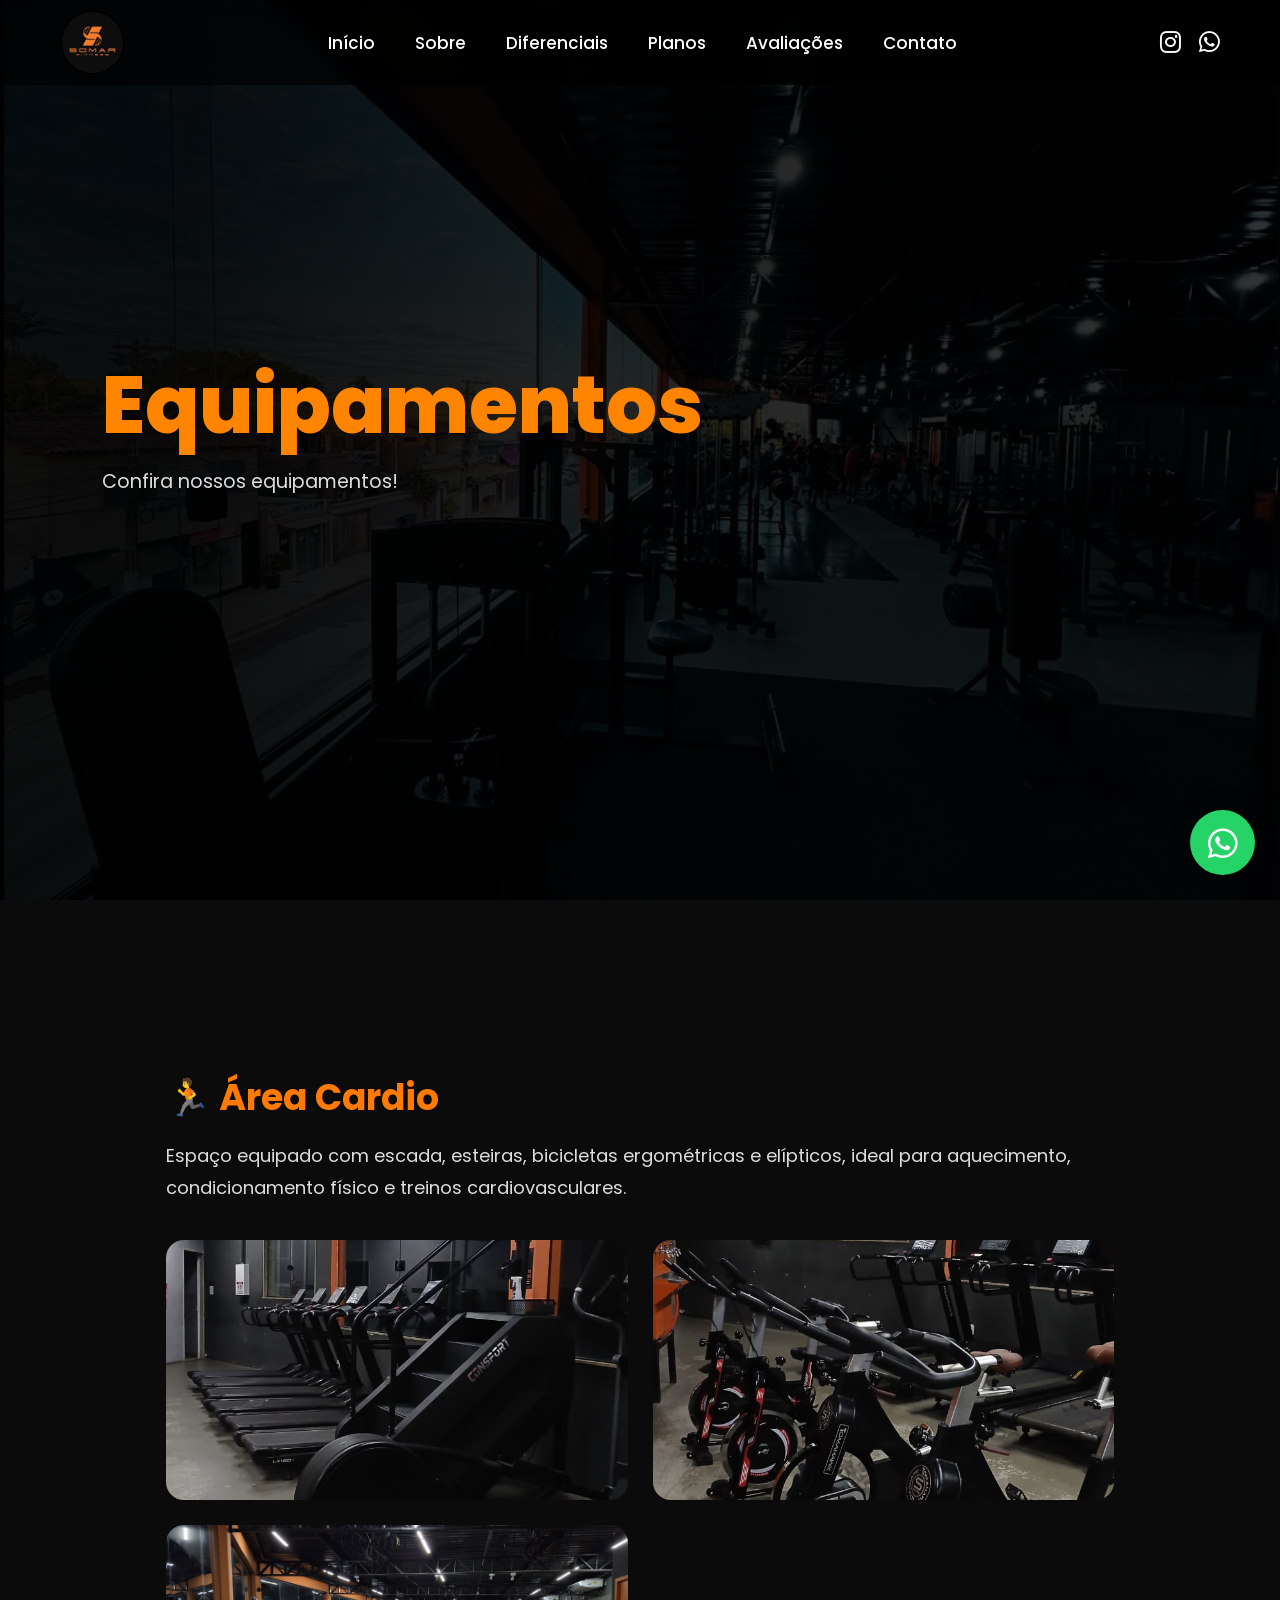
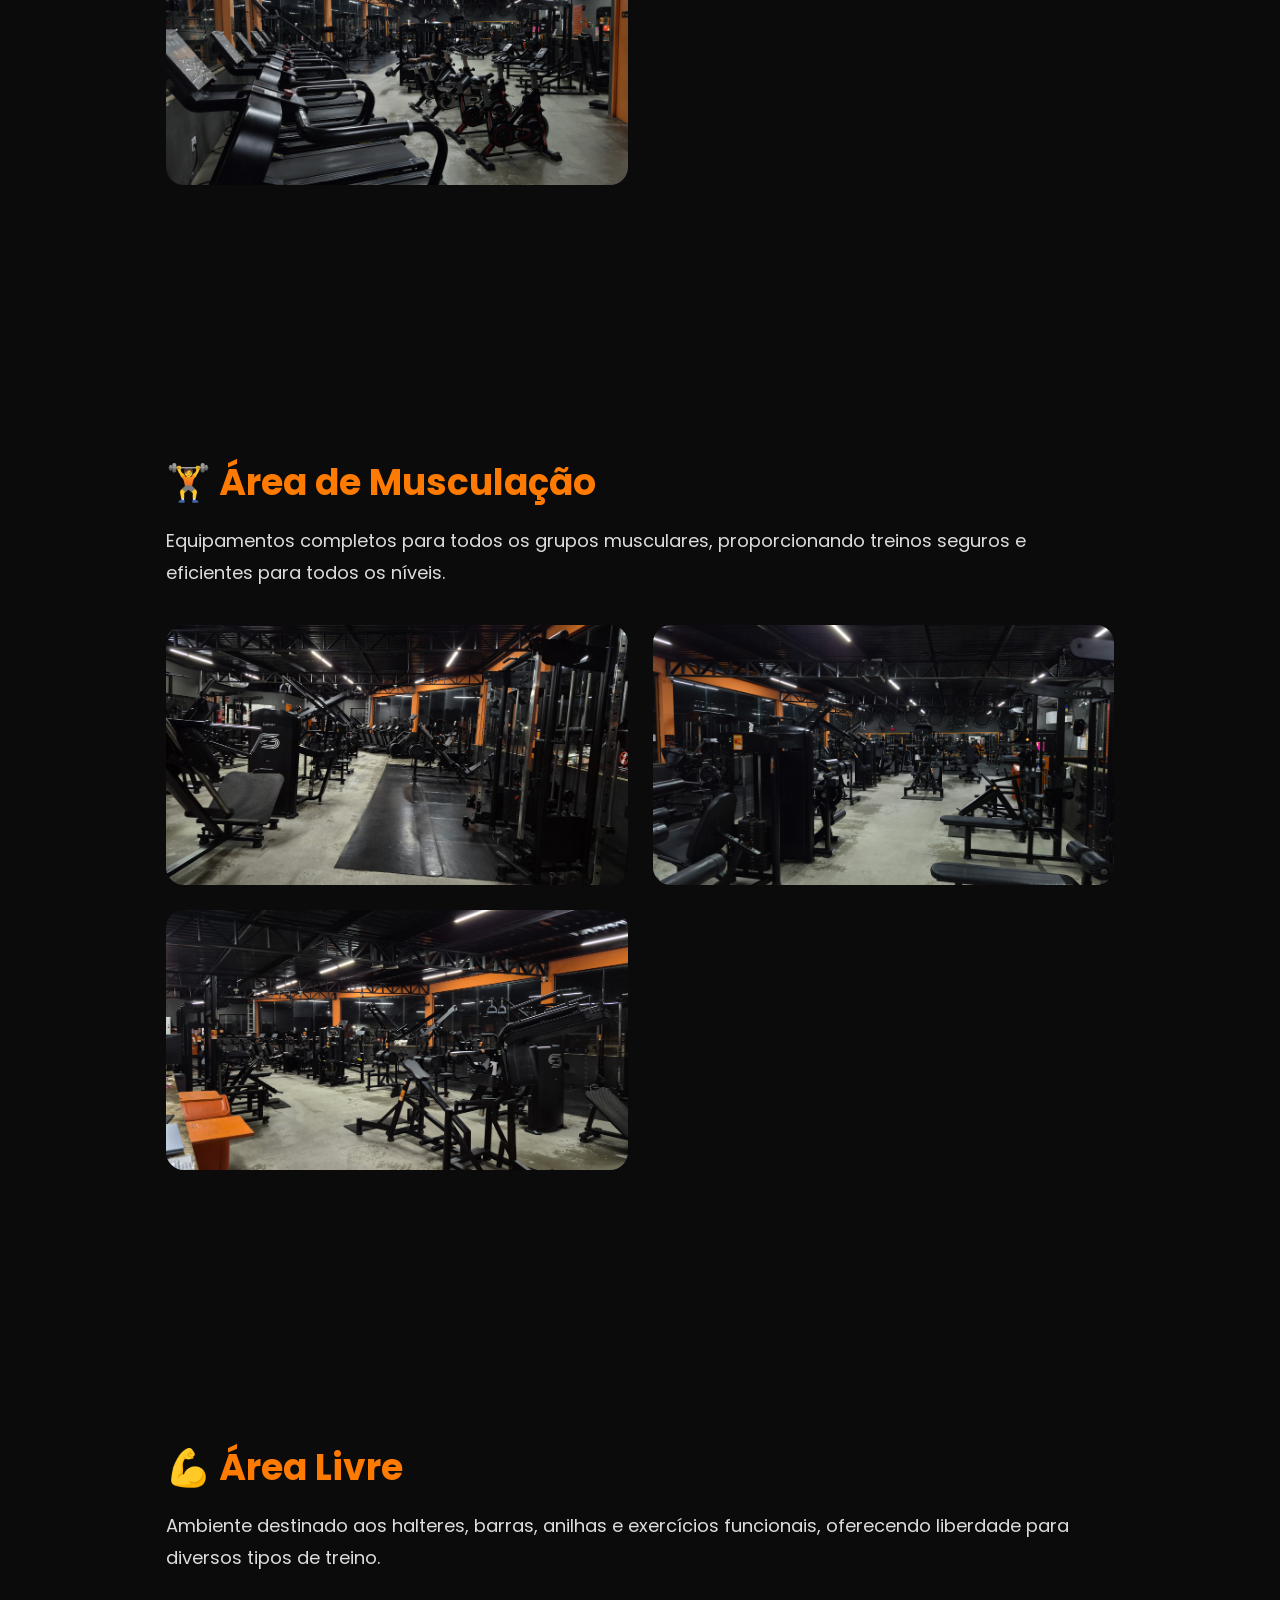
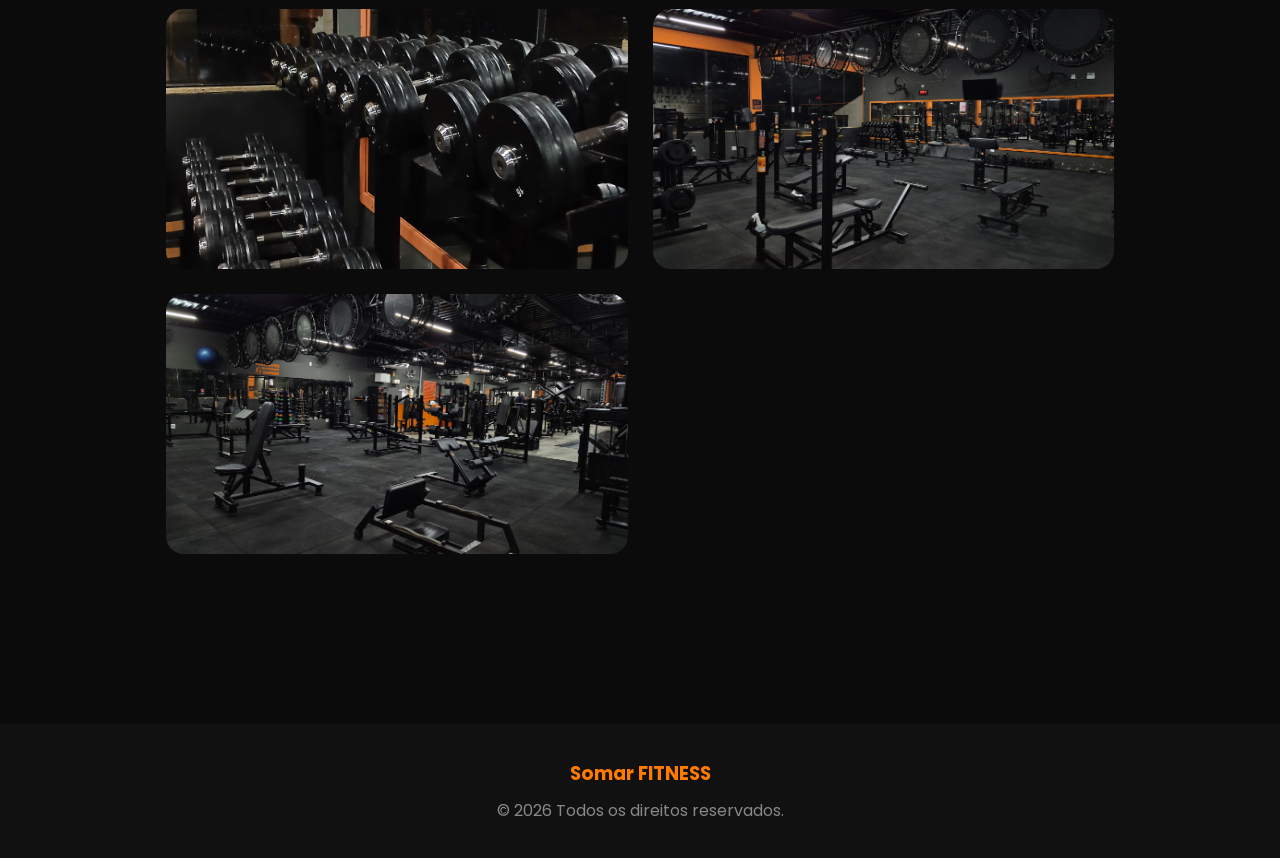
<file: paginas/equipamentos.html>
<!DOCTYPE html>
<html lang="pt-BR">
<head>
    <meta charset="UTF-8">
    <meta name="viewport" content="width=device-width, initial-scale=1.0">
   <link rel="icon" type="image/png" href="logo\1784234903025.png">

    <title>Equipamentos | Somar Fitness</title>
    
    <link rel="icon" href="../logo/1784234903025.png" type="image/png">

    <link rel="stylesheet" href="..\css\style.css">
    <link rel="stylesheet" href="..\css\paginas.css">
    <link rel="stylesheet" href="https://cdnjs.cloudflare.com/ajax/libs/font-awesome/6.7.2/css/all.min.css">

    <link rel="preconnect" href="https://fonts.googleapis.com">
    <link rel="preconnect" href="https://fonts.gstatic.com" crossorigin>
    <link href="https://fonts.googleapis.com/css2?family=Poppins:wght@300;400;500;600;700;800&display=swap" rel="stylesheet">

</head>
<body>

<header id="header">

    <!-- Logo -->
    <a href="#" class="logo">
        <img src="..\logo\image.png" alt="Somar Fitness">
    </a>

    <!-- Menu do PC -->
    <nav>

        <a href="../index.html">Início</a>
        <a href="../index.html#sobre">Sobre</a>
        <a href="../index.html#diferenciais">Diferenciais</a>
        <a href="../index.html#planos">Planos</a>
        <a href="../index.html#avaliacoes">Avaliações</a>
        <a href="../index.html#contato">Contato</a>

    </nav>

    <!-- Redes sociais -->
    <div class="social">

        <a href="https://instagram.com/somarfitness_bz" target="_blank">
            <i class="fab fa-instagram"></i>
        </a>

        <a href="https://wa.me/5522999978030" target="_blank">
            <i class="fab fa-whatsapp"></i>
        </a>

    </div>

    <!-- Botão do celular -->
    <i class="fas fa-bars menu-toggle" id="menuToggle"></i>

</header>

<!-- Overlay -->
<div class="fundo-menu" id="fundoMenu"></div>

<!-- Menu Mobile -->
<div class="menu-mobile" id="menuMobile">

    <div class="menu-mobile-topo">

        <img src="..\logo\image.png" alt="Somar Fitness">

        <i class="fas fa-times fechar" id="fecharMenu"></i>

    </div>

        <a href="../index.html">Início</a>
        <a href="../index.html#sobre">Sobre</a>
        <a href="../index.html#diferenciais">Diferenciais</a>
        <a href="../index.html#planos">Planos</a>
        <a href="../index.html#avaliacoes">Avaliações</a>
        <a href="../index.html#contato">Contato</a>


    <a href="https://wa.me/5522999978030?text=Olá! Gostaria de agendar uma aula." class="btn-menu" target="_blank">
        Agendar Aula
    </a>

    <div class="menu-footer">

        <p><i class="fas fa-map-marker-alt"></i> Búzios - RJ</p>
        <p><i class="fab fa-instagram"></i> @somarfitness_bz</p>
        <p><i class="fab fa-whatsapp"></i> (22) 99997-8030</p>

    </div>

</div>



<div class="overlay"></div>
<section class="hero">
    
    <div class="overlay"></div>

    <div class="conteudo">

        <h1>Equipamentos</h1>

        <p>Confira nossos equipamentos!</p>
    


    </div>

</section>

<!-- CARDIO -->

<section class="categoria-equipamentos">

    <h2>🏃 Área Cardio</h2>

    <p>
        Espaço equipado com escada, esteiras, bicicletas ergométricas e elípticos,
        ideal para aquecimento, condicionamento físico e treinos cardiovasculares.
    </p>

    <div class="galeria-equipamentos">

        <img src="../imagens/cardio1.jpeg" alt="">
        <img src="../imagens/cardio2.jpeg" alt="">
        <img src="../imagens/cardio3.jpeg" alt="">

    </div>

</section>


<!-- MUSCULAÇÃO -->

<section class="categoria-equipamentos">

    <h2>🏋️ Área de Musculação</h2>

    <p>
        Equipamentos completos para todos os grupos musculares,
        proporcionando treinos seguros e eficientes para todos os níveis.
    </p>

    <div class="galeria-equipamentos">

        <img src="../imagens/musculaçao.jpeg" alt="">
        <img src="../imagens/ctrecepção.jpg" alt="">
        <img src="../imagens/recepção .jpg" alt="">

    </div>

</section>


<!-- ÁREA LIVRE -->

<section class="categoria-equipamentos">

    <h2>💪 Área Livre</h2>

    <p>
        Ambiente destinado aos halteres, barras, anilhas e exercícios
        funcionais, oferecendo liberdade para diversos tipos de treino.
    </p>

    <div class="galeria-equipamentos">

        <img src="../imagens/foto1.jpg" alt="">
        <img src="../imagens/academia1.jpeg" alt="">
        <img src="../imagens/arealivre.jpeg" alt="">

    </div>



</section>

<footer>

<h3>Somar FITNESS</h3>

<p>© 2026 Todos os direitos reservados.</p>

</footer>

<a href="https://wa.me/5522999978030" class="whats" target="_blank">

<i class="fab fa-whatsapp"></i>

</a>

<script src="..\js\script.js"></script>

</body>
</html>
</file>
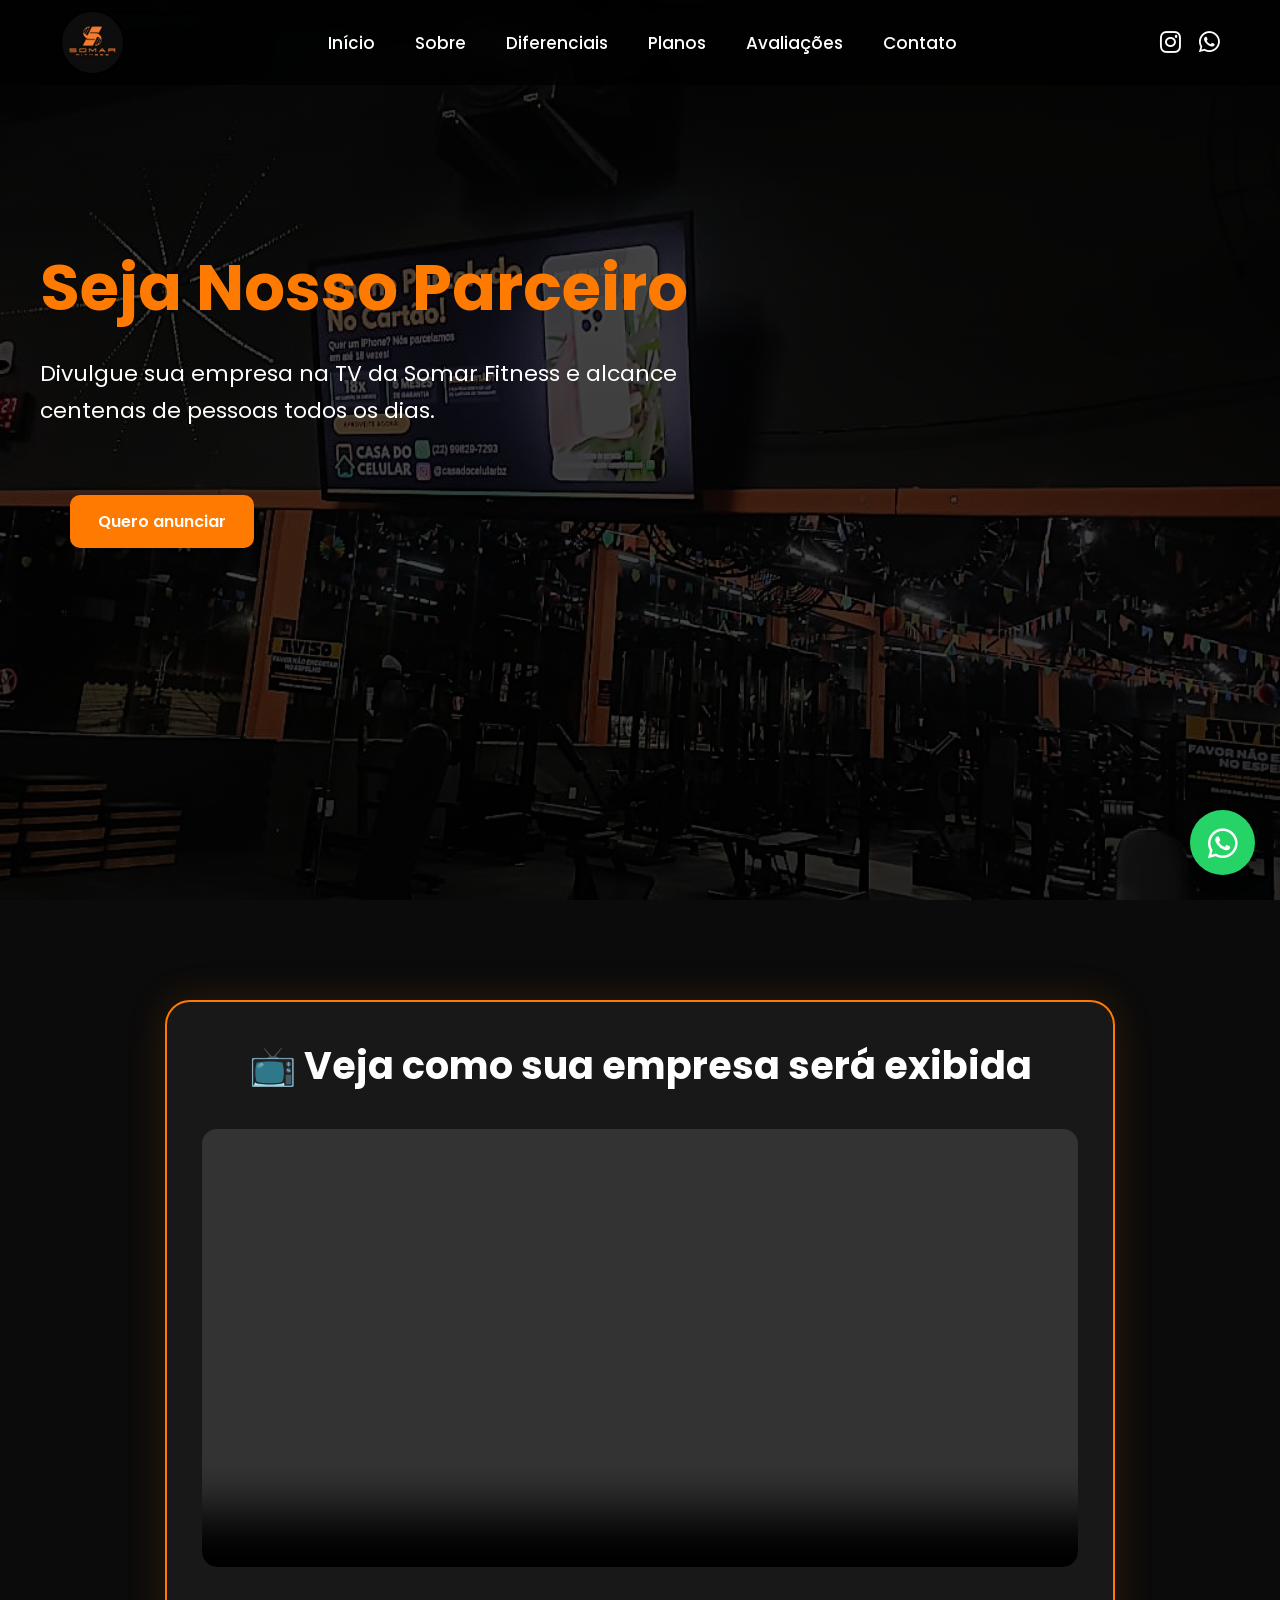
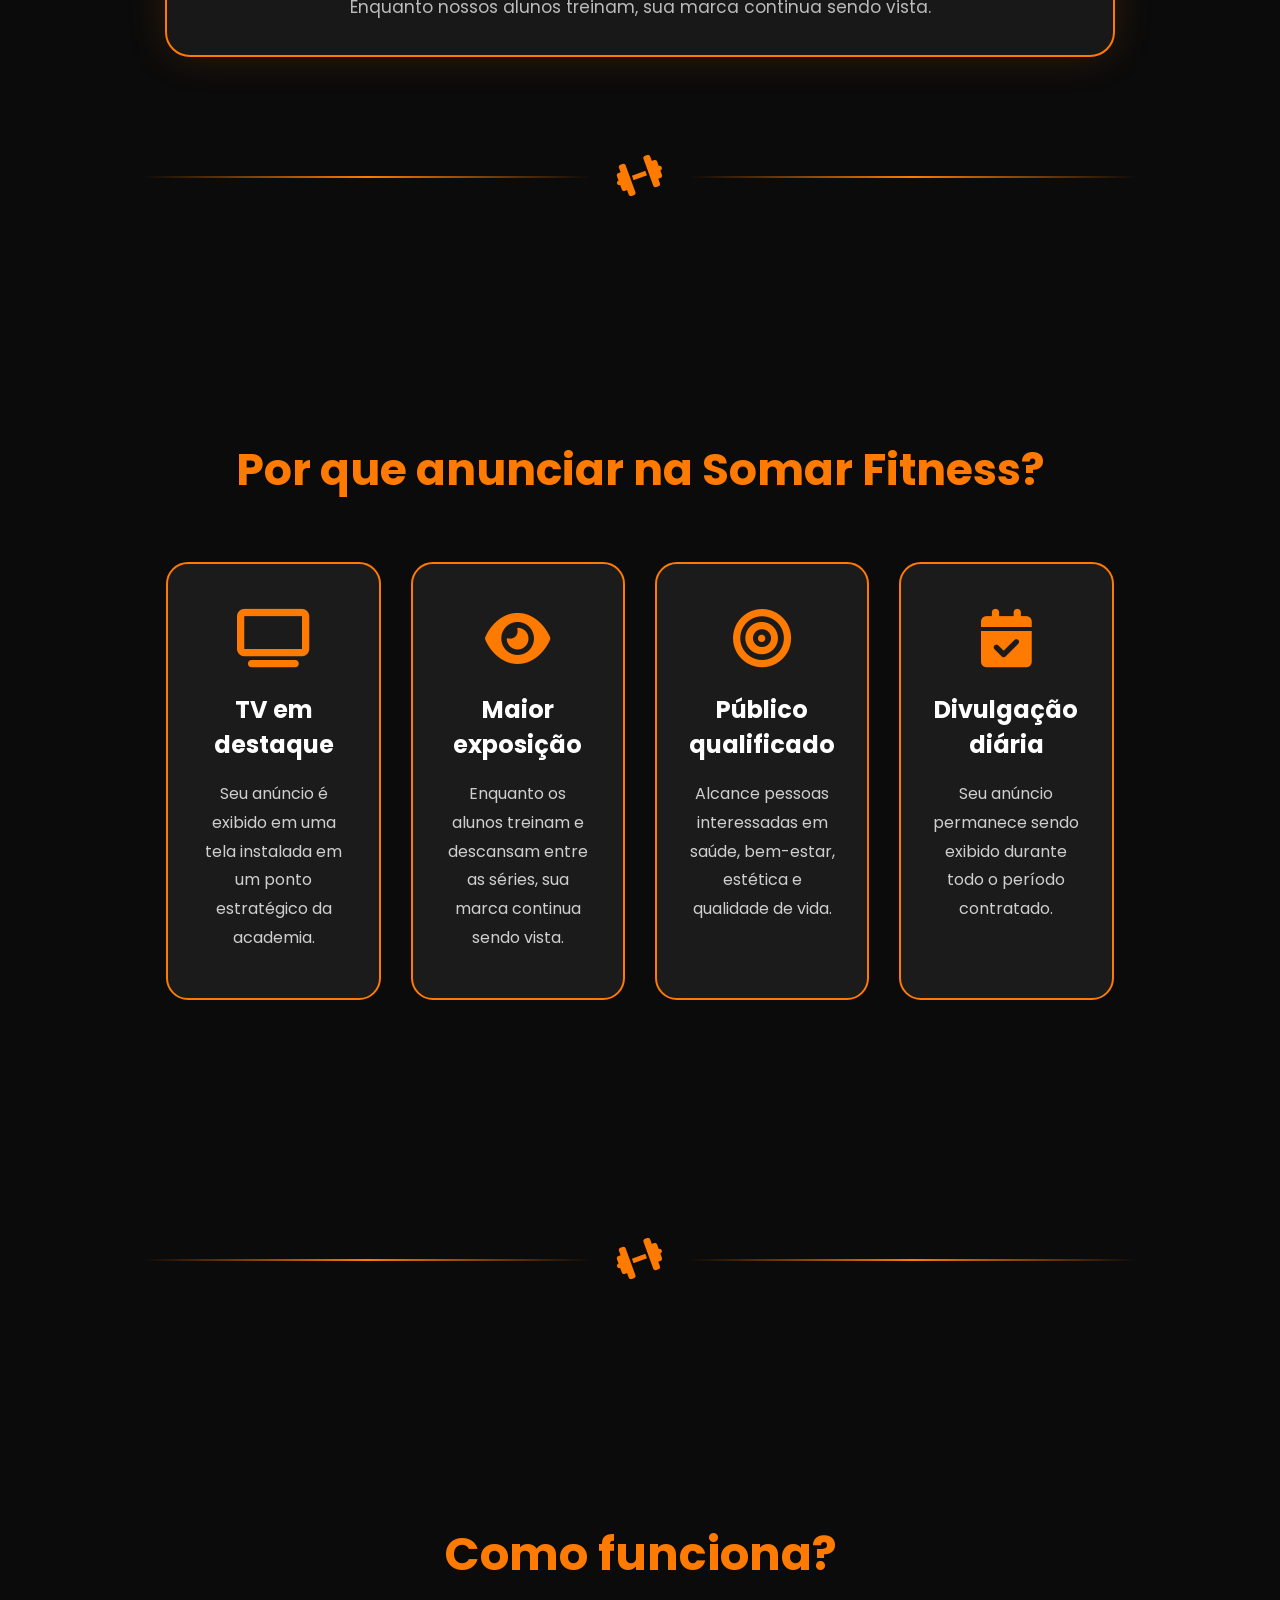
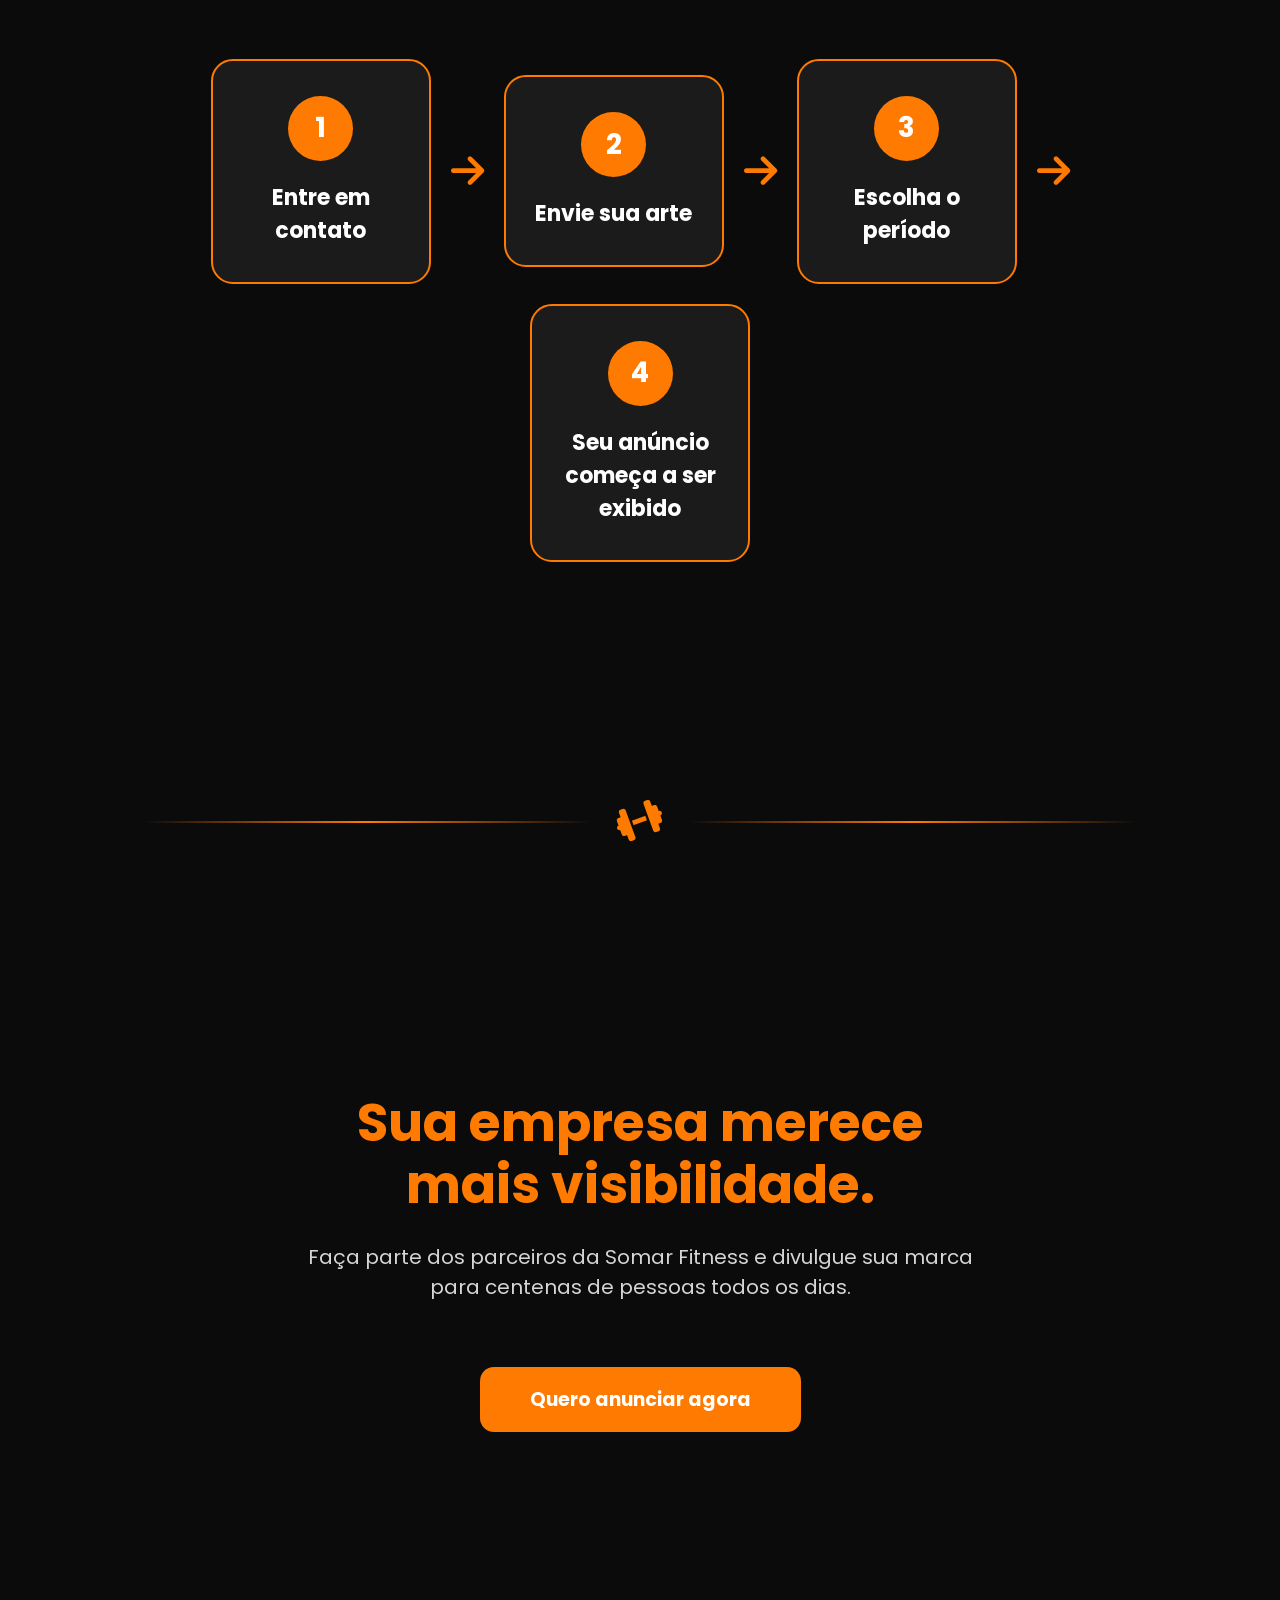
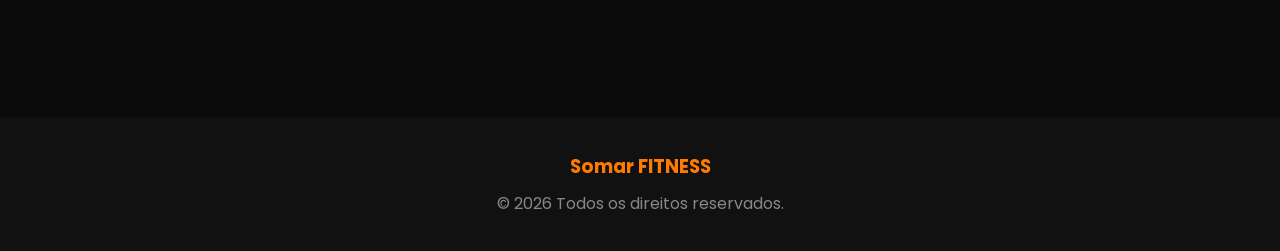
<file: paginas/parceiros.html>
<!DOCTYPE html>
<html lang="pt-BR">
<head>
    <meta charset="UTF-8">
    <meta name="viewport" content="width=device-width, initial-scale=1.0">
   <link rel="icon" type="image/png" href="logo\1784234903025.png">

    <title>Somar FITNESS | Academia em Búzios</title>

     <link rel="icon" href="../logo/1784234903025.png" type="image/png">

    <link rel="stylesheet" href="..\css\style.css">
    <link rel="stylesheet" href="..\css\paginas.css">
    <link rel="stylesheet" href="https://cdnjs.cloudflare.com/ajax/libs/font-awesome/6.7.2/css/all.min.css">

    <link rel="preconnect" href="https://fonts.googleapis.com">
    <link rel="preconnect" href="https://fonts.gstatic.com" crossorigin>
    <link href="https://fonts.googleapis.com/css2?family=Poppins:wght@300;400;500;600;700;800&display=swap" rel="stylesheet">

</head>
<body>

<header id="header">

    <!-- Logo -->
    <a href="#" class="logo">
        <img src="..\logo\image.png" alt="Somar Fitness">
    </a>

    <!-- Menu do PC -->
    <nav>

        <a href=" ..\index.html">Início</a>
        <a href=" ..\index.html#sobre">Sobre</a>
        <a href=" ..\index.html#diferenciais">Diferenciais</a>
        <a href=" ..\index.html#planos">Planos</a>
        <a href=" ..\index.html#avaliacoes">Avaliações</a>
        <a href=" ..\index.html#contato">Contato</a>

    </nav>

    <!-- Redes sociais -->
    <div class="social">

        <a href="https://instagram.com/somarfitness_bz" target="_blank">
            <i class="fab fa-instagram"></i>
        </a>

        <a href="https://wa.me/5522999978030" target="_blank">
            <i class="fab fa-whatsapp"></i>
        </a>

    </div>

    <!-- Botão do celular -->
    <i class="fas fa-bars menu-toggle" id="menuToggle"></i>

</header>

<!-- Overlay -->
<div class="fundo-menu" id="fundoMenu"></div>

<!-- Menu Mobile -->
<div class="menu-mobile" id="menuMobile">

    <div class="menu-mobile-topo">

        <img src="..\logo\image.png" alt="Somar Fitness">

        <i class="fas fa-times fechar" id="fecharMenu"></i>

    </div>

    <a href="../index.html">Início</a>
        <a href="../index.html#sobre">Sobre</a>
        <a href="../index.html#diferenciais">Diferenciais</a>
        <a href="../index.html#planos">Planos</a>
        <a href="../index.html#avaliacoes">Avaliações</a>
        <a href="../index.html#contato">Contato</a>



    <a href="https://wa.me/5522999978030?text=Olá! Gostaria de agendar uma aula." class="btn-menu" target="_blank">
        Agendar Aula
    </a>

    <div class="menu-footer">

        <p><i class="fas fa-map-marker-alt"></i> Búzios - RJ</p>
        <p><i class="fab fa-instagram"></i> @somarfitness_bz</p>
        <p><i class="fab fa-whatsapp"></i> (22) 99997-8030</p>

    </div>

</div>
<!-- FIM DO MENU MOBILE -->



<!-- BANNER -->

<section class="banner-parceiro">

    <h1>Seja Nosso Parceiro</h1>

    <p>
        Divulgue sua empresa na TV da Somar Fitness e alcance centenas de pessoas todos os dias.
    </p>

    <a href="https://wa.me/5522999978030?text=Olá, gostaria de anunciar na Somar Fitness."
       class="btn-aula"
       target="_blank">

        Quero anunciar

    </a>

</section>



<!-- VÍDEO -->

<section class="video-publicidade">

    <h2>📺 Veja como sua empresa será exibida</h2>

    <video autoplay muted loop playsinline controls>

        <source src="../Video/Publicidade46.mp4" type="video/mp4">

    </video>

    <p>
        Enquanto nossos alunos treinam, sua marca continua sendo vista.
    </p>

</section>


<div class="divisor">
    <span></span>

    <div class="icone">
        <i class="fa-solid fa-dumbbell"></i>
    </div>

    <span></span>
</div>



<section class="beneficios-anuncio">

    <h2>Por que anunciar na Somar Fitness?</h2>

    <div class="beneficios-grid">

        <div class="beneficio-card">
            <i class="fas fa-tv"></i>
            <h3>TV em destaque</h3>
            <p>
                Seu anúncio é exibido em uma tela instalada em um ponto estratégico da academia.
            </p>
        </div>

        <div class="beneficio-card">
            <i class="fas fa-eye"></i>
            <h3>Maior exposição</h3>
            <p>
                Enquanto os alunos treinam e descansam entre as séries, sua marca continua sendo vista.
            </p>
        </div>

        <div class="beneficio-card">
            <i class="fas fa-bullseye"></i>
            <h3>Público qualificado</h3>
            <p>
                Alcance pessoas interessadas em saúde, bem-estar, estética e qualidade de vida.
            </p>
        </div>

        <div class="beneficio-card">
            <i class="fas fa-calendar-check"></i>
            <h3>Divulgação diária</h3>
            <p>
                Seu anúncio permanece sendo exibido durante todo o período contratado.
            </p>
        </div>

    </div>

</section>


<div class="divisor">
    <span></span>

    <div class="icone">
        <i class="fa-solid fa-dumbbell"></i>
    </div>

    <span></span>
</div>



<!-- COMO FUNCIONA -->

<section class="como-funciona">

    <h2>Como funciona?</h2>

    <div class="passos">

        <div class="passo">
            <span>1</span>
            <h3>Entre em contato</h3>
        </div>

        <div class="seta">
            <i class="fas fa-arrow-right"></i>
        </div>

        <div class="passo">
            <span>2</span>
            <h3>Envie sua arte</h3>
        </div>

        <div class="seta">
            <i class="fas fa-arrow-right"></i>
        </div>

        <div class="passo">
            <span>3</span>
            <h3>Escolha o período</h3>
        </div>

        <div class="seta">
            <i class="fas fa-arrow-right"></i>
        </div>

        <div class="passo">
            <span>4</span>
            <h3>Seu anúncio começa a ser exibido</h3>
        </div>

    </div>

</section>


<div class="divisor">
    <span></span>

    <div class="icone">
        <i class="fa-solid fa-dumbbell"></i>
    </div>

    <span></span>
</div>



<!-- CTA -->

<section class="cta-final">

    <h2>Sua empresa merece mais visibilidade.</h2>

    <p>
        Faça parte dos parceiros da Somar Fitness e divulgue sua marca para centenas de pessoas todos os dias.
    </p>

    <a href="https://wa.me/5522999978030?text=Olá, gostaria de anunciar na Somar Fitness."
       class="btn-aula"
       target="_blank">

        Quero anunciar agora

    </a>

</section>


<footer>

<h3>Somar FITNESS</h3>

<p>© 2026 Todos os direitos reservados.</p>

</footer>

<a href="https://wa.me/5522999978030" class="whats" target="_blank">

<i class="fab fa-whatsapp"></i>

</a>

<script src="..\js\script.js"></script>

</body>
</html>
</file>
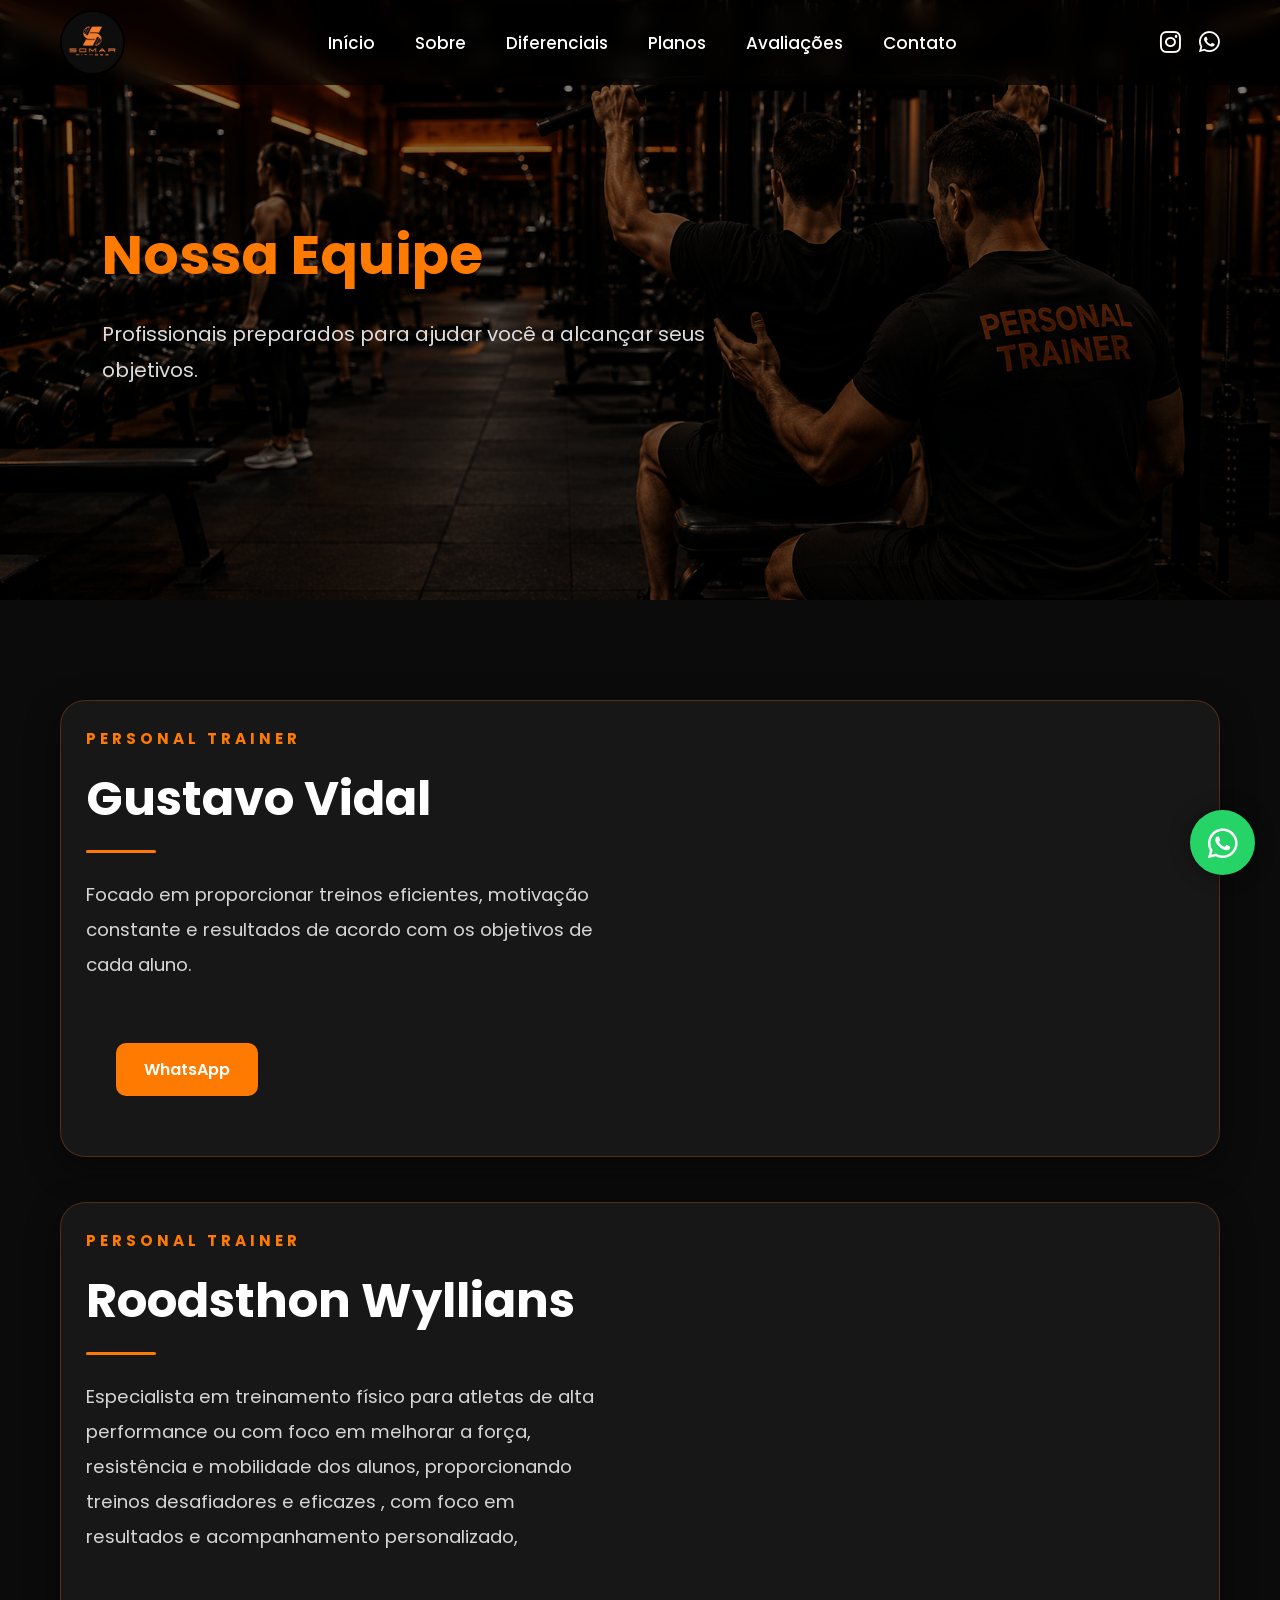
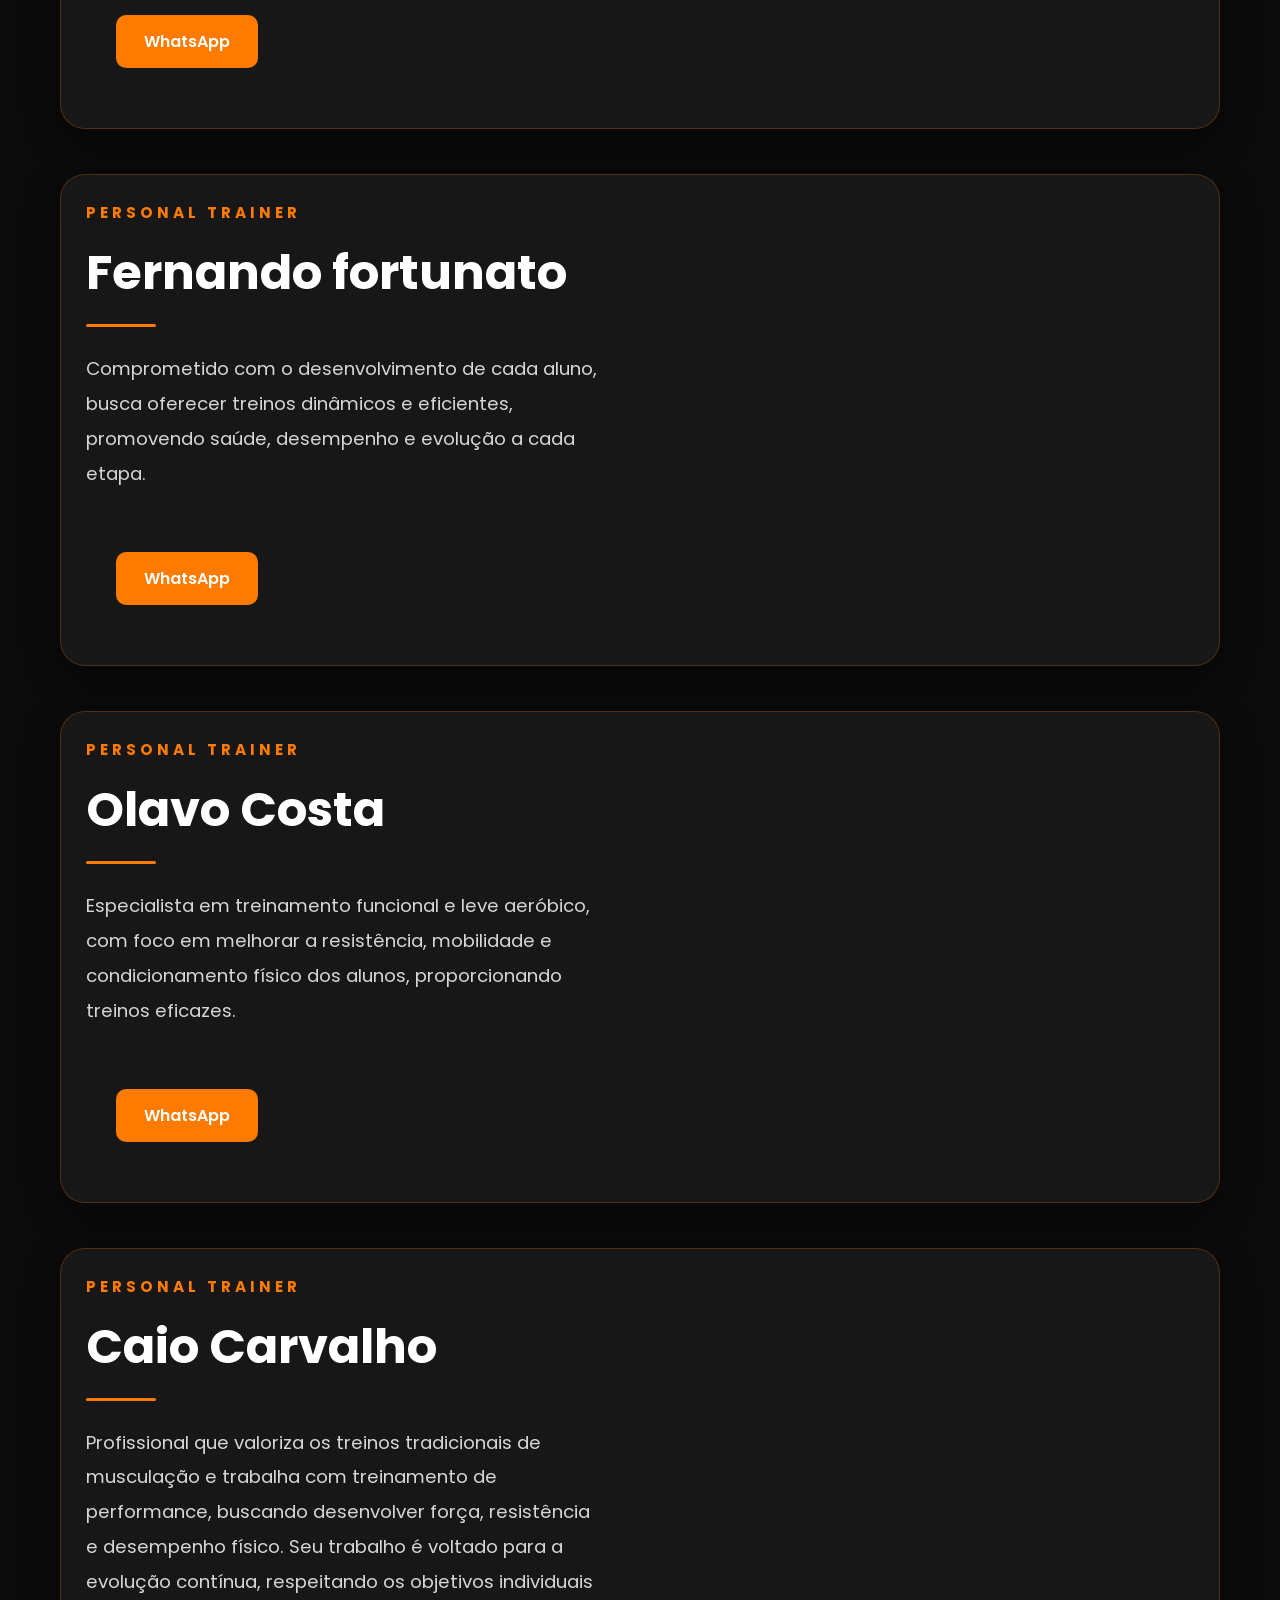
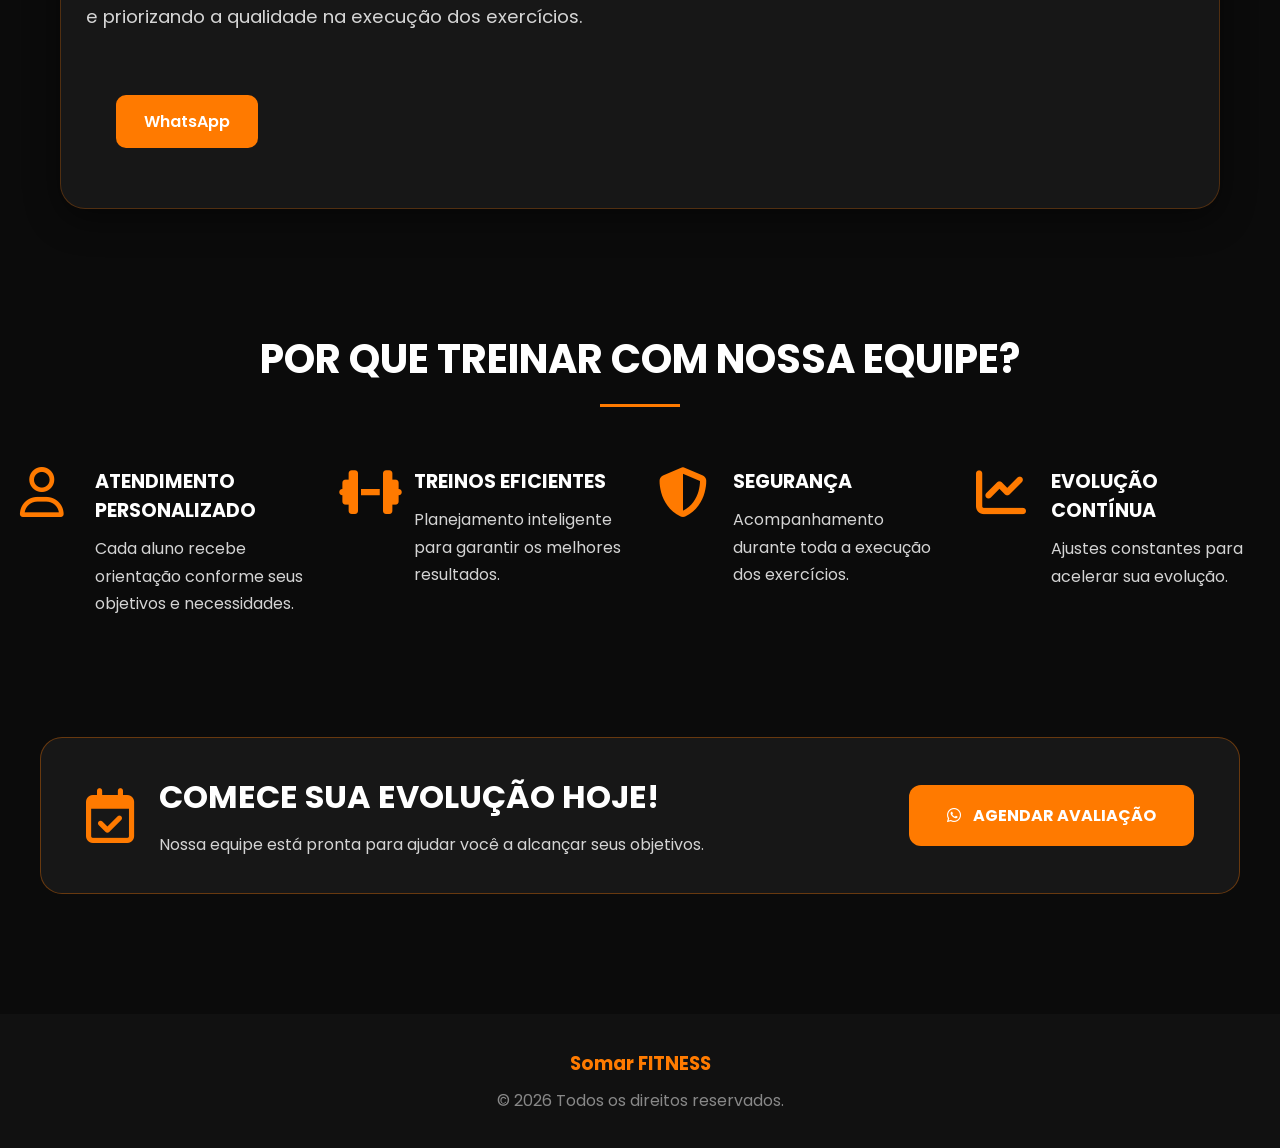
<file: paginas/profissionais.html>
<!DOCTYPE html>
<html lang="pt-BR">

<head>
    <meta charset="UTF-8">
    <meta name="viewport" content="width=device-width, initial-scale=1.0">

    <title>Equipe | Somar Fitness</title>

    <link rel="icon" href="../logo/1784234903025.png" type="image/png">

    <link rel="stylesheet" href="../css/style.css">
    <link rel="stylesheet" href="../css/paginas.css">
    <link rel="stylesheet" href="https://cdnjs.cloudflare.com/ajax/libs/font-awesome/6.7.2/css/all.min.css">

    <link rel="preconnect" href="https://fonts.googleapis.com">
    <link rel="preconnect" href="https://fonts.gstatic.com" crossorigin>
    <link href="https://fonts.googleapis.com/css2?family=Poppins:wght@300;400;500;600;700;800&display=swap" rel="stylesheet">

</head>

<body class="pagina-interna">

<header id="header">

    <a href="../index.html" class="logo">
        <img src="../logo/image.png" alt="Somar Fitness">
    </a>

    <nav>
        <a href="../index.html">Início</a>
        <a href="../index.html#sobre">Sobre</a>
        <a href="../index.html#diferenciais">Diferenciais</a>
        <a href="../index.html#planos">Planos</a>
        <a href="../index.html#avaliacoes">Avaliações</a>
        <a href="../index.html#contato">Contato</a>

    </nav>

    <div class="social">
        <a href="https://instagram.com/somarfitness_bz" target="_blank">
            <i class="fab fa-instagram"></i>
        </a>

        <a href="https://wa.me/5522999978030" target="_blank">
            <i class="fab fa-whatsapp"></i>
        </a>
    </div>

    <i class="fas fa-bars menu-toggle" id="menuToggle"></i>

</header>

<!-- Overlay -->
<div class="fundo-menu" id="fundoMenu"></div>

<!-- MENU MOBILE -->
<div class="menu-mobile" id="menuMobile">

    <div class="menu-mobile-topo">

        <img src="../logo/image.png" alt="Somar Fitness">

        <i class="fas fa-times fechar" id="fecharMenu"></i>

    </div>

        <a href="../index.html">Início</a>
        <a href="../index.html#sobre">Sobre</a>
        <a href="../index.html#diferenciais">Diferenciais</a>
        <a href="../index.html#planos">Planos</a>
        <a href="../index.html#avaliacoes">Avaliações</a>
        <a href="../index.html#contato">Contato</a>

    <a href="https://wa.me/5522999978030"
       class="btn-menu"
       target="_blank">
        Agendar Aula
    </a>

    <div class="menu-footer">

        <p><i class="fas fa-map-marker-alt"></i> Búzios - RJ</p>
        <p><i class="fab fa-instagram"></i> @somarfitness_bz</p>
        <p><i class="fab fa-whatsapp"></i> (22) 99997-8030</p>

    </div>

</div>
<!-- FIM DO MENU MOBILE -->

<!-- ================= NOSSA EQUIPE ================= -->

<section class="banner-equipe">
    <div class="overlay"></div>

    <div class="banner-profissionais">
        <h1>Nossa Equipe</h1>
        <p>Profissionais preparados para ajudar você a alcançar seus objetivos.</p>
    </div>
</section>

<section class="equipe">
    <!-- PROFISSIONAL 1 -->

    <div class="card-profissional">

        <div class="info-profissional">

            <span class="cargo">
                PERSONAL TRAINER
            </span>

            <h3>Gustavo Vidal </h3>

            <div class="linha"></div>

            <p>
                Focado em proporcionar treinos eficientes,
                motivação constante e resultados de acordo
                com os objetivos de cada aluno.
            </p>

           <a href="https://wa.me/5522999978030?text=Olá, gostaria de treinar com o profissional Gustavo Vidal."
       class="btn-aula"
       target="_blank">
                WhatsApp
            </a>

        </div>

    </div>

    <!-- PROFISSIONAL 2 -->

    <div class="card-profissional reverso">

        <div class="info-profissional">

            <span class="cargo">
                PERSONAL TRAINER
            </span>

            <h3>Roodsthon Wyllians</h3>

            <div class="linha"></div>

            <p>
                Especialista em treinamento físico para atletas de alta performance ou com foco em melhorar a força, resistência e mobilidade dos alunos, proporcionando treinos desafiadores e eficazes
           , com foco em resultados e
                acompanhamento personalizado,
            </p>

    <a href="https://wa.me/5522999978030?text=Olá, gostaria de treinar com o profissional Roodsthon."
       class="btn-aula"
       target="_blank">
                WhatsApp
            </a>

        </div>

    </div>

    
    <!-- PROFISSIONAL 3 -->

    <div class="card-profissional reverso">

        <div class="info-profissional">

            <span class="cargo">
                PERSONAL TRAINER
            </span>

            <h3>Fernando fortunato</h3>

            <div class="linha"></div>

            <p>Comprometido com o desenvolvimento de cada aluno, busca oferecer treinos dinâmicos e eficientes, promovendo saúde, desempenho e evolução a cada etapa.
            </p>
 <a href="https://wa.me/5522999978030?text=Olá, gostaria de treinar com o profissional Cátia."
       class="btn-aula"
       target="_blank">
                WhatsApp
            </a>


        </div>

    </div>

    <!-- PROFISSIONAL 5 -->

    <div class="card-profissional reverso">

        <div class="info-profissional">

            <span class="cargo">
                PERSONAL TRAINER
            </span>

            <h3>Olavo Costa</h3>

            <div class="linha"></div>

            <p>
                Especialista em treinamento funcional e leve aeróbico, com foco em melhorar a resistência, mobilidade e condicionamento físico dos alunos, proporcionando treinos eficazes.
            </p>

            <a href="https://wa.me/5522999978030?text=Olá, gostaria de treinar com o profissional Olavo."
       class="btn-aula"
       target="_blank">
                WhatsApp
            </a>

        </div>

    </div>
    <!-- PROFISSIONAL 6 -->

    <div class="card-profissional reverso">

        <div class="info-profissional">

            <span class="cargo">
                PERSONAL TRAINER
            </span>

            <h3>Caio Carvalho</h3>

            <div class="linha"></div>

            <p>
                Profissional que valoriza os treinos tradicionais de musculação e trabalha com treinamento de performance, buscando desenvolver força, resistência e desempenho físico. Seu trabalho é voltado para a evolução contínua, respeitando os objetivos individuais e priorizando a qualidade na execução dos exercícios.
            </p>

            <a href="https://wa.me/5522999978030?text=Olá, gostaria de treinar com o profissional Caio."
       class="btn-aula"
       target="_blank">
                WhatsApp
            </a>

        </div>






</section>


<!-- ================= DIFERENCIAIS ================= -->

<section class="vantagens-equipe">

    <h2>POR QUE TREINAR COM NOSSA EQUIPE?</h2>

    <div class="linha-titulo"></div>

    <div class="grid-vantagens">

        <div class="item-vantagem">

            <i class="fa-regular fa-user"></i>

            <div>

                <h3>ATENDIMENTO PERSONALIZADO</h3>

                <p>
                    Cada aluno recebe orientação conforme
                    seus objetivos e necessidades.
                </p>

            </div>

        </div>

        <div class="item-vantagem">

            <i class="fas fa-dumbbell"></i>

            <div>

                <h3>TREINOS EFICIENTES</h3>

                <p>
                    Planejamento inteligente para garantir
                    os melhores resultados.
                </p>

            </div>

        </div>

        <div class="item-vantagem">

            <i class="fas fa-shield-alt"></i>

            <div>

                <h3>SEGURANÇA</h3>

                <p>
                    Acompanhamento durante toda a execução
                    dos exercícios.
                </p>

            </div>

        </div>

        <div class="item-vantagem">

            <i class="fas fa-chart-line"></i>

            <div>

                <h3>EVOLUÇÃO CONTÍNUA</h3>

                <p>
                    Ajustes constantes para acelerar sua evolução.
                </p>

            </div>

        </div>

    </div>

</section>


<!-- ================= CTA ================= -->

<section class="cta-equipe">

    <div class="cta-esquerda">

        <i class="far fa-calendar-check"></i>

        <div>

            <h3>COMECE SUA EVOLUÇÃO HOJE!</h3>

            <p>
                Nossa equipe está pronta para ajudar você a alcançar seus objetivos.
            </p>

        </div>

    </div>

    <a href="https://wa.me/5522999978030" class="btn-cta" target="_blank">

        <i class="fab fa-whatsapp"></i>

        AGENDAR AVALIAÇÃO

    </a>

</section>


<footer>

<h3>Somar FITNESS</h3>

<p>© 2026 Todos os direitos reservados.</p>

</footer>

<a href="https://wa.me/5522999978030" class="whats" target="_blank">

<i class="fab fa-whatsapp"></i>

</a>

<script src="..\js\script.js"></script>

</body>
</html>
</file>
<file: css/style.css>
/* ==========================
   RESET
========================== */

*{
    margin:0;
    padding:0;
    box-sizing:border-box;
    font-family:'Poppins',sans-serif;
    scroll-behavior:smooth;
}

body{
    background:#0b0b0b;
    color:#fff;
    overflow-x:hidden;
}

/* ==========================
   HEADER
========================== */

header{
    position:fixed;
    top:0;
    left:0;
    width:100%;
    height:85px;
    padding:0 60px;
    display:flex;
    justify-content:space-between;
    align-items:center;
    z-index:1000;
    transition:.35s;
    background:rgba(0,0,0,.65);
    backdrop-filter:blur(10px);
}

header.scrolled{
    background:#111;
    box-shadow:0 5px 20px rgba(0,0,0,.5);
}

/* LOGO */

.logo img{
    width:65px;
    height:65px;
    object-fit:cover;
    border-radius:50%;
    border:2px solid #000000;
    transition:.3s;
}

.logo img:hover{
    transform:rotate(5deg) scale(1.05);
}

/* MENU */

nav{
    display:flex;
    gap:40px;
}

nav a{
    color:#fff;
    font-size:17px;
    font-weight:500;
    transition:.3s;
    position:relative;
}

nav a::after{
    content:"";
    position:absolute;
    width:0%;
    height:2px;
    left:0;
    bottom:-6px;
    background:#ff7b00;
    transition:.3s;
}

nav a:hover{
    color:#ff7b00;
}

nav a:hover::after{
    width:100%;
}


/* REDES */

.social{
    display:flex;
    gap:18px;
}

.social a{
    color:white;
    font-size:24px;
    transition:.3s;
}

.social a:hover{
    color:#ff7b00;
    transform:translateY(-3px);
}

/* ==========================
   HERO
========================== */
.hero{
    position: relative;
    min-height: 100vh;

    display: flex;
    align-items: center;

    padding: 0 8%;

    background:
        linear-gradient(
            to right,
            rgba(0,0,0,.88) 15%,
            rgba(0,0,0,.72) 45%,
            rgba(0,0,0,.60) 100%
        ),
        url("../imagens/tema.png");

    background-size: cover;
    background-position: center;
    background-repeat: no-repeat;
}
.conteudo{
    max-width: 650px;
    position: relative;
    z-index: 2;

    animation: aparecer 1s ease;
}
.conteudo h1{
    font-size: 5rem;
    font-weight: 800;
    color: #ff8500;
    line-height: 1;
    margin-bottom: 20px;
}
.conteudo h2{
    font-size: 2.1rem;
    color: #fff;
    margin-bottom: 20px;
}
.conteudo p{
    color: #ddd;
    font-size: 1.2rem;
    line-height: 1.8;
    margin-bottom: 35px;
}
.botoes{
    display:flex;
    gap:20px;
    margin-top:35px;
}

.btn,
.btn2{
    padding:16px 34px;
    border-radius:40px;
    font-weight:600;
    transition:.3s;
}

.btn{
    background:#ff7b00;
    color:#fff;
}

.btn:hover{
    transform:translateY(-5px);
    box-shadow:0 0 25px #ff7b00;
}

.btn2{
    border:2px solid #ff7b00;
    color:#fff;
}

.btn2:hover{
    background:#ff7b00;
}

/* ==========================
   SOBRE
========================== */

#sobre{
    text-align:center;
}

#sobre h2{
    color:#ff7b00;
    font-size:42px;
}

#sobre p{
    margin-top:25px;
    max-width:900px;
    margin-inline:auto;
    line-height:2;
    color:#ccc;
}

/* ==========================
   DIFERENCIAIS
========================== */

#diferenciais h2{
    text-align:center;
    color:#ff7b00;
    font-size:42px;
} 

.cards{
    margin-top:60px;
    display:grid;
    grid-template-columns:repeat(auto-fit,minmax(280px,1fr));
    gap:30px;
}

.card{

    background:linear-gradient(180deg,#1d1d1d,#141414);

    padding:35px;

    border-radius:22px;

    border:1px solid rgba(255,122,0,.18);

    box-shadow:
        0 12px 30px rgba(0,0,0,.35),
        inset 0 1px 0 rgba(255,255,255,.03);

    transition:
        transform .35s,
        box-shadow .35s,
        border-color .35s;

    cursor:pointer;

    color:inherit;

    text-decoration:none;

    display:block;

    position:relative;

    overflow:hidden;

}

.card:hover{

    transform:translateY(-10px);

    border-color:#ff7a00;

    box-shadow:
        0 22px 45px rgba(255,122,0,.20),
        0 12px 25px rgba(0,0,0,.45);

}
.card i{

    font-size:55px;

    color:#ff7a00;

    margin-bottom:20px;

    transition:.35s;

    text-shadow:0 0 15px rgba(255,122,0,.35);

}

.card:hover i{

    transform:scale(1.15);

}

.card h3{
    margin:25px 0;
}

.card p{
    color:#bbb;
}

/* ==========================
   Equipamentos
========================== */

#equipamentos h2{
    text-align:center;
    color:#ff7b00;
    font-size:42px;
    margin-bottom:50px;
}

.equipamentos{
    display:grid;
    grid-template-columns:repeat(auto-fit,minmax(280px,1fr));
    gap:20px;
}

.equipamentos img{
    width:100%;
    height:280px;
    object-fit:cover;
    border-radius:20px;
    transition:.4s;
}

.equipamentos img:hover{
    transform:scale(1.05);
}

/* ==========================
   PLANOS
========================== */
.titulo-planos{
    text-align:center;
    font-size:58px;
    font-weight:800;
    color:#ff7b00;
    margin-bottom:8px;
    text-transform:uppercase;
}

.subtitulo-planos{
    text-align:center;
    color:#bdbdbd;
    font-size:20px;
    margin-bottom:35px;
}
/* ==========================
   CONTATO
========================== */

#contato{
    text-align:center;
}



#contato h2{
    color:#ff7b00;
    font-size:42px;
}

.infos{
    margin-top:45px;
}

.infos p{
    margin:18px 0;
    font-size:18px;
}

.infos i{
    color:#ff7b00;
    margin-right:10px;
}

/* ==========================
   RODAPÉ
========================== */

footer{
    background:#111;
    padding:35px;
    text-align:center;
}

footer h3{
    color:#ff7b00;
}

footer p{
    color:#888;
    margin-top:10px;
}

/* ==========================
   WHATSAPP
========================== */

.whats{
    position:fixed;
    right:25px;
    bottom:25px;
    width:65px;
    height:65px;
    border-radius:50%;
    background:#25D366;
    display:flex;
    justify-content:center;
    align-items:center;
    color:white;
    font-size:34px;
    box-shadow:0 0 20px rgba(0,0,0,.4);
    transition:.3s;
}

.whats:hover{
    transform:scale(1.1);
}

/* ==========================
   RESPONSIVO
========================== */

@media(max-width:900px){

header{
    padding:20px;
}

nav{
    display:none;
}

.conteudo h1{
    font-size:48px;
}

.conteudo h2{
    font-size:24px;
}

.botoes{
    flex-direction:column;
}

section{
    padding:80px 25px;
}

}
#planos{
    background:#0b0b0b;
    padding:30px 8% 80px;
}

#planos h2{
    text-align:center;
    color:#ff7b00;
    font-size:42px;
    margin-bottom:60px;
}

.planos{
    display:grid;
    grid-template-columns:repeat(4,300px);
    justify-content:center;
    gap:30px;
    margin-top:0;
}

.extras-planos{
    width: 100%;
    display: flex;
    justify-content: center;
    align-items: flex-start;
    gap: 40px;
    margin-top: 50px;
    flex-wrap: wrap;
}
.plano{
    min-height:520px;
    background:#1b1b1b;
    border-radius:20px;
    padding:25px 20px;
    text-align:center;
    border:2px solid transparent;
    transition:.35s ease;
    position:relative;
}

.plano:hover{
    transform:translateY(-10px);
    border-color:#ff7b00;
}

.destaque{
    border-color:#ff7b00;
}

.badge{
    position:absolute;
    top:-15px;
    left:50%;
    transform:translateX(-50%);
    background:#ff7b00;
    color:#fff;
    padding:8px 18px;
    border-radius:30px;
    font-size:12px;
    font-weight:bold;
}

.preco{
    font-size:32px;
    color:#ff7b00;
    font-weight:bold;
    margin:15px 0;
}

.plano ul{
    list-style:none;
    margin:15px 0;
}

.plano ul li{
    margin:8px 0;
}

.plano a{
    display:block;
    width:200px;
    margin:25px auto 0;
    padding:12px 25px;
    border-radius:40px;
    background:#ff7b00;
    color:#fff;
    font-weight:600;
    transition:.3s;
}

.plano a:hover{
    background:#ff8c1a;
    transform:translateY(-3px);
    box-shadow:0 10px 25px rgba(255,122,0,.35);
}
/* ===== DIVISOR ===== */

.divisor{
    display:flex;
    align-items:center;
    justify-content:center;
    gap:25px;
    margin:80px 0;
}

.divisor span{
    width:35%;
    height:2px;
    background:linear-gradient(to right, transparent, #ff7b00, transparent);
}

.divisor i{
    color:#ff7b00;
    font-size:38px;
    transform:rotate(-20deg);
}

@keyframes aparecer{

    from{
        opacity:0;
        transform:translateX(-50px);
    }

    to{
        opacity:1;
        transform:translateX(0);
    }

}/* ==========================================================
   RESPONSIVIDADE
========================================================== */

/* Esconde elementos do mobile no computador */
.menu-toggle,
.menu-mobile,
.fundo-menu{
    display: none;
}

/* ==========================================================
   TABLET
========================================================== */

@media (max-width:1024px){

    nav{
        gap:25px;
    }

    .hero{
        padding:120px 8%;
    }

    .hero h1{
        font-size:55px;
    }

    .cards{
        grid-template-columns:repeat(2,1fr);
    }

    .galeria{
        grid-template-columns:repeat(2,1fr);
    }

    .planos{
        grid-template-columns:repeat(2,1fr);
    }

}

/* ==========================================================
   CELULAR
========================================================== */

@media (max-width:768px){

    header{
        padding:15px 20px;
        display:flex;
        justify-content:space-between;
        align-items:center;
    }
    .social{
    display:none;
}

    /* Esconde menu do PC */
    nav{
        display:none;
    }

    /* Botão ☰ */
    .menu-toggle{
        display:block;
        font-size:30px;
        color:#fff;
        cursor:pointer;
        z-index:10001;
    }

    /* Ícones sociais */
    .social{
        display:flex;
        gap:15px;
    }

    .logo img{
        width:65px;
    }

    /* Hero */

    .hero{
        padding:120px 5% 80px;
    }

    .conteudo{
        max-width:100%;
        text-align:left;
    }

    .hero h1{
        font-size:42px;
    }

    .hero h2{
        font-size:26px;
    }

    .hero p{
        font-size:17px;
    }

    .botoes{
        flex-wrap:wrap;
        gap:15px;
    }

    /* Cards */

    .cards{
        grid-template-columns:1fr;
    }

    .galeria{
        grid-template-columns:1fr;
    }

    .planos{
        display:flex;
        flex-direction:column;
        align-items:center;
        gap:25px;
    }

    .plano{
        width:90%;
        max-width:340px;
        padding:35px 25px;
        min-height:auto;
    }

    .plano .preco{
        font-size:48px;
    }

    .plano ul{
        margin:25px 0;
    }

    .infos{
        text-align:center;
    }

    .titulo-planos,
    #sobre h2,
    #diferenciais h2,
    #galeria h2{
        font-size:42px;
    }

/* ========================= */
/* AVALIAÇÕES - MOBILE */
/* ========================= */

.avaliacoes-container{
    display: flex;
    flex-direction: column;
    align-items: center;
    gap: 35px;
}

/* Coloca o contador primeiro */
.contador-google{
    order: -1;
    margin-bottom: 15px;
}

/* Cards em coluna */
.avaliacoes-cards{
    width: 100%;
    display: flex;
    flex-direction: column;
    align-items: center;
    gap: 20px;
}

.card-avaliacao{
    width: 90%;
    max-width: 340px;
    margin: 0 auto;
}

/* Ajusta os textos */
.nota{
    font-size: 70px;
}

.estrelas-grande{
    font-size: 26px;
}

.contador-google h3{
    font-size: 36px;
}

.sub-avaliacoes{
    width: 90%;
    margin: 15px auto 35px;
    font-size: 16px;
}

.sobre-container{
    flex-direction:column;
}

.sobre-numeros{
    margin-top:35px;
}
    /* ================= MENU MOBILE ================= */

    .menu-mobile{

        display:flex;
        flex-direction:column;

        position:fixed;

        top:0;
        right:-100%;

        width:85%;
        max-width:340px;
        height:100vh;

        background:#111;

        padding:30px;

        transition:.4s;

        z-index:9999;

    }

    .menu-mobile ul{
    list-style: none;
    padding: 0;
    margin: 0;
}

.menu-mobile li{
    list-style: none;
    margin: 0;
    padding: 0;
}

    .menu-mobile.ativo{
        right:0;
    }

    .menu-mobile-topo{

        display:flex;
        justify-content:space-between;
        align-items:center;

        margin-bottom:35px;

    }

    .menu-mobile-topo img{
        width:70px;
    }

    .fechar{

        font-size:32px;
        cursor:pointer;

    }

    .menu-mobile a{

        color:#fff;

        text-decoration:none;

        font-size:20px;

        font-weight:600;

        margin:15px 0;

        transition:.3s;

    }

    .menu-mobile a:hover{
        color:#ff7a00;
    }

    .btn-menu{

        background:#ff7a00;

        padding:15px;

        border-radius:10px;

        text-align:center;

        margin-top:25px;

    }

    .menu-footer{

        margin-top:auto;

        border-top:1px solid #333;

        padding-top:20px;

    }

    .menu-footer p{

        color:#bbb;

        margin:12px 0;

        font-size:15px;

    }

    /* Fundo escuro */

    .fundo-menu{

        display:block;

        position:fixed;

        inset:0;

        background:rgba(0,0,0,.6);

        opacity:0;

        visibility:hidden;

        transition:.3s;

        z-index:9998;

    }

    .fundo-menu.ativo{

        opacity:1;

        visibility:visible;

    }

}

/* ==========================================================
   CELULAR PEQUENO
========================================================== */

@media (max-width:480px){

    .hero h1{
        font-size:36px;
    }

    .hero h2{
        font-size:22px;
    }

    .hero p{
        font-size:16px;
    }

    .btn,
    .btn2{
        width:100%;
        text-align:center;
    }

    .titulo-planos,
    #sobre h2,
    #diferenciais h2,
    #galeria h2{
        font-size:34px;
    }

}
/* TESTE */

.menu-toggle{
    display: none !important;
}

@media (max-width:768px){

    .menu-toggle{
        display: block !important;
    }

    .social{
    display:none;
}
}
/* ========================= */
/* HOVER - PC */
/* ========================= */

@media (hover: hover){

    .card:hover{
        transform: translateY(-10px);
        border-color:#ff7a00;
        box-shadow:0 20px 40px rgba(255,122,0,.25);
    }

    .card:hover i{
        transform:scale(1.15);
    }

    .card:hover h3{
        color:#ff7a00;
    }

}

/* ========================= */
/* TOQUE - CELULAR */
/* ========================= */

@media (hover: none){

    .card:active{
        transform:scale(.98);
        border-color:#ff7a00;
        box-shadow:0 15px 30px rgba(255,122,0,.25);
    }

}
/* ========================= */
/* PLANOS - CELULAR */
/* ========================= */

@media (hover: none){

    .plano:active{

        transform: scale(.98);

        border:2px solid #ff7a00;

        box-shadow:0 15px 30px rgba(255,122,0,.30);

    }

}
/* ========================= */
/* MAPA */
/* ========================= */

.mapa{

    width:100%;

    margin-top:50px;

    border-radius:20px;

    overflow:hidden;

    box-shadow:0 20px 40px rgba(0,0,0,.35);

    border:3px solid #ff7a00;

}

.mapa iframe{

    display:block;

    width:100%;

    height:450px;

}
@media(max-width:768px){

    .mapa iframe{

        height:300px;

    }

}
/* ========================= */
/* DIÁRIAS */
/* ========================= */

#diarias{
    padding: 40px 8% 90px;
    text-align:center;
}

.diarias{
    display:flex;
    justify-content:center;
    gap:30px;
    flex-wrap:wrap;
    margin-top:50px;
}

.diaria{
    background:#181818;
    border:2px solid transparent;
    border-radius:20px;
    padding:40px 30px;
    width:320px;
    transition:.35s;
}

.diaria:hover{
    transform:translateY(-10px);
    border-color:#ff7a00;
    box-shadow:0 20px 40px rgba(255,122,0,.25);
}

.diaria h3{
    color:#fff;
    margin-bottom:20px;
}

.diaria p{
    color:#cfcfcf;
    margin:20px 0 30px;
}

.diaria a{
    display:inline-block;
    background:#ff7a00;
    color:#fff;
    padding:14px 30px;
    border-radius:30px;
    text-decoration:none;
    font-weight:600;
}

.diaria a:hover{
    background:#ff9500;
}

@media(max-width:768px){

    .diaria{
        width:90%;
        max-width:340px;
    }

}

/* ========================= */
/* AVALIAÇÕES */
/* ========================= */

#avaliacoes{
    padding: 100px 8%;
    text-align: center;
}

#avaliacoes h2{
    font-size: 55px;
    color: #ff7a00;
    margin-bottom: 15px;
}

.sub-avaliacoes{
    color: #bdbdbd;
    font-size: 18px;
    margin-bottom: 60px;
}

.avaliacoes-container{
    display: flex;
    justify-content: center;
    align-items: center;
    gap: 60px;
}

.avaliacoes-cards{
    display: flex;
    flex-direction: column;
    gap: 30px;
}

.card-avaliacao{
    background: #181818;
    border: 2px solid transparent;
    border-radius: 18px;
    padding: 25px;
    width: 300px;
    transition: .35s;
}

.card-avaliacao:hover{
    transform: translateY(-8px);
    border-color: #ff7a00;
    box-shadow: 0 15px 35px rgba(255,122,0,.25);
}

.estrelas{
    color: #ffb400;
    font-size: 22px;
    margin-bottom: 15px;
}

.card-avaliacao p{
    color: #ddd;
    line-height: 1.6;
    margin-bottom: 20px;
}

.card-avaliacao span{
    color: #fff;
    font-weight: 600;
}

.contador-google{
    min-width: 300px;
}

.nota{
    font-size: 90px;
    font-weight: bold;
    color: #ff7a00;
    line-height: 1;
}

.estrelas-grande{
    color: #ffb400;
    font-size: 30px;
    margin: 15px 0;
}

.contador-google h3{
    font-size: 42px;
    color: white;
    margin-bottom: 10px;
}

.contador-google p{
    color: #bdbdbd;
}

.card-avaliacao{
    opacity: 0;
    transform: translateY(40px);
    transition: .8s;
}

.card-avaliacao.ativo{
    opacity: 1;
    transform: translateY(0);
}

.nota{
    transform: scale(.6);
    opacity: 0;
    transition: .8s;
}

.nota.ativo{
    transform: scale(1);
    opacity: 1;
}

.avaliacoes-cards.esquerda,
.avaliacoes-cards.direita{
    width: 100%;
    align-items: center;
}


/* ========================= */
/* CARROSSEL DE PARCEIROS */
/* ========================= */

.parceiros{
    width: 100%;
    overflow: hidden;
    padding: 35px 0;
    background: transparent;
}

.slider{
    width: 100%;
    overflow: hidden;
}

.slide-track{
    display: flex;
    gap: 25px;
    width: max-content;
    animation: scroll 25s linear infinite;
}

.slide{
    width: 180px;
    height: 90px;
    background: #181818;
    border: 2px solid transparent;
    border-radius: 18px;
    display: flex;
    justify-content: center;
    align-items: center;
    transition: .35s ease;
    flex-shrink: 0;
}

.slide:hover{
    transform: translateY(-6px);
    border-color: #ff7a00;
    box-shadow: 0 10px 25px rgba(255,122,0,.25);
}

.slide{
    width: 220px;
    height: 110px;
    background: #181818;
    border-radius: 18px;
    overflow: hidden;
    display: flex;
    justify-content: center;
    align-items: center;
}

.slide img{
    width: 100%;
    height: 100%;
    object-fit: cover;
}
/* Pausa no PC quando passa o mouse */
.slider:hover .slide-track{
    animation-play-state: paused;
}

@keyframes scroll{

    from{
        transform: translateX(0);
    }

    to{
        transform: translateX(-50%);
    }

}

img{
    max-width:100%;
    display:block;
}

a{
    text-decoration:none;
}

section{
    padding:100px 8%;
}

/* SOBRE */

.sobre-container{
    display: flex;
    justify-content: space-between;
    align-items: center;
    gap: 60px;
}

.sobre-texto{
    flex: 2;
}

.numeros-sobre{
    flex: 1;
    display: flex;
    flex-direction: column;
    gap: 30px;
    align-items: center;
}
.numero h3{
    font-size:58px;
    color:#ff7a00;
    margin:0;
}

.numero span{
    color:#fff;
    font-size:18px;
}
</file>
<file: css/paginas.css>
/* Links dos cards */
.card{
    text-decoration: none;
    color: inherit;
}

/* Remove o azul dos links */


.banner-aulas{
    text-align:center;
    padding:140px 20px 70px;
}

.banner-aulas h1{
    font-size:52px;
    color:#ff7a00;
}

.banner-aulas p{
    color:#ddd;
    margin-top:15px;
}

.aulas{
    width:90%;
    max-width:1200px;
    margin:auto;
    display:flex;
    flex-direction:column;
    gap:45px;
    padding-bottom:80px;
}
.aula-card{
    display:flex;
    background:#1f1f1f;
    border-radius:20px;
    overflow:hidden;
    margin:40px 0;

    
}
.aula-card:hover{
    transform:translateY(-8px);
    box-shadow:0 0 30px rgba(255,122,0,.35);
}

.aula-card img{
    width:100%;
    height: 380px;;
    object-fit:cover;
    object-position:center top;
}

.aula-foto{
    width:45%;
}

.aula-foto img{
    width:100%;
    height:100%;
    object-fit:cover;
    display:block;
}
.tag{
    position:absolute;
    top:20px;
    right:20px;
    background:#ff7a00;
    color:#fff;
    padding:8px 18px;
    border-radius:30px;
    font-size:13px;
    font-weight:bold;
}

.aula-card h2{
    padding:25px 30px 10px;
    color:#ff7a00;
}

.categoria{
    padding:0 30px;
    color:#fff;
    font-weight:600;
}

.aula-card h3{
    padding:25px 30px 10px;
    color:#fff;
}

.aula-card ul{
    padding:0 50px;
    color:#ddd;
}

.aula-card li{
    margin:12px 0;
}

.aula-card p{
    padding:0 30px 20px;
}

.btn-aula{
    display:inline-block;
    margin:25px 30px 35px;
    padding:14px 28px;
    background:#ff7a00;
    color:#fff;
    text-decoration:none;
    border-radius:10px;
    font-weight:600;
    transition:.3s;
}

.btn-aula:hover{
    background:#ff9100;
}


/*               MOBILE                 */

@media (max-width:768px){

    .aula-card{
        flex-direction:column;
        width:95%;
        margin:25px auto;
        border-radius:18px;
    }

    .aula-foto,
    .aula-conteudo{
        width:100%;
    }

    .aula-card img{
        width:100%;
        height:350px;
        object-fit:cover;
        object-position:center top;
    }

    .banner-aulas h1{
        font-size:38px;
    }

    .tag{
        top:15px;
        right:15px;
        font-size:11px;
        padding:6px 12px;
    }

    .aula-card h2{
        font-size:28px;
        padding:20px 20px 10px;
    }

    .categoria{
        padding:0 20px;
        font-size:18px;
    }

    .aula-card h3{
        padding:20px 20px 10px;
    }

    .aula-card p,
    .aula-card ul{
        padding:0 20px;
    }

    .aula-card li{
        margin:10px 0;
        font-size:16px;
    }

    .btn-aula{
        width:calc(100% - 40px);
        margin:25px 20px;
        text-align:center;
    }

}
/* ===================== */
/* EQUIPAMENTOS */
/* ===================== */

.categoria-equipamentos{

    width:90%;
    max-width:1200px;

    margin:70px auto;

}

.categoria-equipamentos h2{

    color:#ff7a00;

    font-size:36px;

    margin-bottom:15px;

}

.categoria-equipamentos p{

    color:#ddd;

    font-size:18px;

    margin-bottom:35px;

    line-height:1.8;

}

.galeria-equipamentos{

    display:grid;

    grid-template-columns:repeat(auto-fit,minmax(300px,1fr));

    gap:25px;

}

.galeria-equipamentos img{

    width:100%;

    height:260px;

    object-fit:cover;

    border-radius:18px;

    transition:.35s;

    cursor:pointer;

}

.galeria-equipamentos img:hover{

    transform:scale(1.04);

    box-shadow:0 0 30px rgba(255,122,0,.35);

}
/* ========================================= */
/* PÁGINA PARCEIROS */
/* ========================================= */
.banner-parceiro{
    position: relative;
    height: 100vh;

    background:
        linear-gradient(rgba(0,0,0,.65), rgba(0,0,0,.75)),
        url("../logo/ANÚNCIOSTV.jpg") right/cover no-repeat;

        


    display:flex;
    flex-direction:column;
    justify-content:flex-start;
    align-items:flex-start;

    text-align:left;

    padding:240px 40px;
}

.banner-parceiro h1{
    font-size:64px;
    color:#ff7a00;
    margin-bottom:20px;
}

.banner-parceiro p{
    max-width:700px;
    color:#fff;
    font-size:22px;
    line-height:1.7;
    margin-bottom:40px;
}


/* Ajustes para mobile */
@media (max-width: 768px) {
  .banner-parceiro {
    min-height: 60vh;              /* reduz altura */
    background-position: top center; /* mostra parte superior da imagem */
    background-size: auto 100%;  
    padding: 260px 50px;            /* menos espaço interno */
  }

  .banner-parceiro h1 {
    font-size: 36px;               /* título menor */
  }

  .banner-parceiro p {
    font-size: 18px;               /* texto menor */
    max-width: 100%;               /* ocupa toda largura */
  }
}

/*=============================
      VÍDEO
==============================*/

.video-publicidade{

    width:90%;
    max-width:950px;

    margin:100px auto;

    background:#181818;

    border:2px solid #ff7a00;

    border-radius:25px;

    padding:35px;

    text-align:center;

    box-shadow:0 0 40px rgba(255,122,0,.15);

}

.video-publicidade h2{

    color:#fff;

    font-size:38px;

    margin-bottom:35px;

}

.video-publicidade video{

    width:100%;

    border-radius:15px;

}

.video-publicidade p{

    color:#bbb;

    margin-top:20px;

    font-size:17px;

}



/*=============================
      VANTAGENS
==============================*/

.vantagens{

    width:90%;
    max-width:1200px;

    margin:120px auto;

    display:grid;

    grid-template-columns:repeat(4,1fr);

    gap:30px;

}

.vantagens div{

    background:#1b1b1b;

    border:2px solid #ff7a00;

    border-radius:22px;

    padding:45px 30px;

    text-align:center;

    transition:.35s;

}

.vantagens div:hover{

    transform:translateY(-10px);

    box-shadow:0 0 30px rgba(255,122,0,.35);

}

.vantagens i{

    font-size:60px;

    color:#ff7a00;

    margin-bottom:25px;

}

.vantagens h3{

    color:#fff;

    font-size:25px;

    margin-bottom:18px;

}

.vantagens p{

    color:#cfcfcf;

    line-height:1.8;

}



/*=============================
      COMO FUNCIONA
==============================*/

.como-funciona{

    width:90%;
    max-width:1200px;

    margin:140px auto;

    text-align:center;

}

.como-funciona h2{

    color:#ff7a00;

    font-size:46px;

    margin-bottom:70px;

}

.passos{

    display:flex;

    justify-content:center;

    align-items:center;

    gap:20px;

    flex-wrap:wrap;

}

.passo{

    width:220px;

    background:#1b1b1b;

    border:2px solid #ff7a00;

    border-radius:22px;

    padding:35px 25px;

    transition:.35s;

}

.passo:hover{

    transform:translateY(-8px);

    box-shadow:0 0 30px rgba(255,122,0,.35);

}

.passo span{

    width:65px;

    height:65px;

    margin:auto;

    margin-bottom:20px;

    border-radius:50%;

    display:flex;

    align-items:center;

    justify-content:center;

    background:#ff7a00;

    color:#fff;

    font-size:28px;

    font-weight:bold;

}

.passo h3{

    color:#fff;

    font-size:22px;

}

.seta{

    font-size:38px;

    color:#ff7a00;

}



/*=============================
  POR QUE ANUNCIAR
==============================*/

.beneficios-anuncio{

    width:90%;
    max-width:1200px;

    margin:140px auto;

    text-align:center;

}

.beneficios-anuncio h2{

    color:#ff7a00;

    font-size:44px;

    margin-bottom:60px;

}

.beneficios-grid{

    display:grid;

    grid-template-columns:repeat(4,1fr);

    gap:30px;

}

.beneficio-card{

    background:#1b1b1b;

    border:2px solid #ff7a00;

    border-radius:22px;

    padding:45px 30px;

    transition:.35s;

}

.beneficio-card:hover{

    transform:translateY(-10px);

    box-shadow:0 0 35px rgba(255,122,0,.35);

}

.beneficio-card i{

    font-size:58px;

    color:#ff7a00;

    margin-bottom:25px;

}

.beneficio-card h3{

    color:#fff;

    font-size:24px;

    margin-bottom:18px;

}

.beneficio-card p{

    color:#cfcfcf;

    line-height:1.8;

}



/*=============================
      CTA FINAL
==============================*/

.cta-final{

    width:90%;
    max-width:900px;

    margin:150px auto;

    text-align:center;

}

.cta-final h2{

    color:#ff7a00;

    font-size:52px;

    line-height:1.2;

    margin-bottom:25px;

}

.cta-final p{

    color:#d5d5d5;

    font-size:20px;

    margin-bottom:40px;

}

.cta-final a{

    display:inline-block;

    padding:18px 50px;

    background:#ff7a00;

    color:#fff;

    text-decoration:none;

    border-radius:14px;

    font-size:19px;

    font-weight:700;

    transition:.3s;

}

.cta-final a:hover{

    background:#ff9100;

    transform:translateY(-5px);

    box-shadow:0 0 25px rgba(255,122,0,.4);

}



/*=============================
      MOBILE
==============================*/

@media(max-width:900px){

.vantagens,
.beneficios-grid{

    grid-template-columns:repeat(2,1fr);

}

.passos{

    flex-direction:column;

}

.seta{

    transform:rotate(90deg);

}

}

@media(max-width:600px){

.vantagens,
.beneficios-grid{

    grid-template-columns:1fr;

}

.video-publicidade{

    padding:20px;

}

.video-publicidade h2{

    font-size:28px;

}

.como-funciona h2,
.beneficios-anuncio h2,
.cta-final h2{

    font-size:34px;

}

}

/*==========================
      BANNER
==========================*/

.banner-equipe {
    height: 600px;
    background-image: url("../imagens/profissionais .png");
    background-size: cover;
    background-position: center;
    position: relative;
    display: flex;
    align-items: center;
    justify-content: flex-start;
}

.overlay {
    position: absolute;
    inset: 0;
    background: rgba(0, 0, 0, 0.496);
}

.banner-equipe h1,
.banner-equipe p,
.banner-equipe .btn{
    position: relative;
    z-index: 2;
}
.banner-profissionais h1{
    font-size:55px;
    color:#ff7a00;
    margin-bottom:20px;
}

.banner-profissionais p{
    max-width:700px;
    margin:auto;
    color:#ddd;
    font-size:20px;
    line-height:1.8;
}
/*==========================
        NOSSA EQUIPE
==========================*/

.equipe{
    max-width:1200px;
    margin:100px auto;
    padding:0 20px;
}

.titulo-equipe{
    text-align:center;
    margin-bottom:70px;
}

.titulo-equipe h2{
    font-size:3rem;
    color:#ff7a00;
    margin-bottom:15px;
}

.titulo-equipe p{
    color:#cfcfcf;
    max-width:700px;
    margin:auto;
    line-height:1.7;
}

/*==========================
        CARDS
==========================*/

.card-profissional{

    display:flex;
    align-items:center;
    gap:55px;

    background:#171717;

    border:1px solid rgba(255,122,0,.25);

    border-radius:25px;

    overflow:hidden;

    padding:25px;

    margin-bottom:45px;

    transition:.35s;

    box-shadow:0 10px 35px rgba(0,0,0,.45);

}
.card-profissional{
    display:flex;
    flex-direction:row;
}


.card-profissional:hover{

    transform:translateY(-8px);

    border-color:#ff7a00;

    box-shadow:0 20px 45px rgba(255,122,0,.18);

}

.card-profissional.reverso{
    flex-direction:row-reverse;
}

.foto-profissional{

    flex:0 0 470px;

}

.foto-profissional img{

    width:100%;

    height:340px;

    object-fit:cover;

    border-radius:18px;

    display:block;

}

.info-profissional{

    flex:1;

}

.cargo{

    color:#ff7a00;

    font-size:.95rem;

    font-weight:700;

    letter-spacing:4px;

}

.info-profissional h3{

    font-size:3rem;

    color:#fff;

    margin:12px 0 15px;

}

.linha{

    width:70px;

    height:3px;

    background:#ff7a00;

    border-radius:30px;

    margin-bottom:25px;

}

.info-profissional p{

    color:#d6d6d6;

    font-size:1.15rem;

    line-height:1.9;

    max-width:520px;

    margin-bottom:35px;

}

/*==========================
      BOTÃO
==========================*/

.btn-whatsapp{

    display:inline-flex;

    align-items:center;

    gap:10px;

    background:#ff7a00;

    color:#fff;

    padding:15px 34px;

    border-radius:10px;

    text-decoration:none;

    font-weight:700;

    transition:.3s;

}

.btn-whatsapp:hover{

    background:#ff8f1f;

    transform:translateY(-4px);

}

.btn-whatsapp i{

    font-size:20px;

}

/*==========================
     DIFERENCIAIS
==========================*/

.vantagens-equipe{

    max-width:1300px;

    margin:120px auto;

    padding:0 20px;

    text-align:center;

}

.vantagens-equipe h2{

    color:#fff;

    font-size:2.5rem;

    margin-bottom:15px;

}

.linha-titulo{

    width:80px;

    height:3px;

    background:#ff7a00;

    margin:0 auto 60px;

}

.grid-vantagens{

    display:grid;

    grid-template-columns:repeat(4,1fr);

    gap:35px;

}

.item-vantagem{

    display:flex;

    align-items:flex-start;

    gap:20px;

    text-align:left;

}

.item-vantagem i{

    color:#ff7a00;

    font-size:50px;

    min-width:55px;

}

.item-vantagem h3{

    color:#fff;

    font-size:1.2rem;

    margin-bottom:10px;

}

.item-vantagem p{

    color:#d4d4d4;

    line-height:1.7;

}

/*==========================
        CTA
==========================*/

.cta-equipe{

    max-width:1200px;

    margin:120px auto;

    padding:35px 45px;

    background:#171717;

    border:1px solid rgba(255,122,0,.35);

    border-radius:22px;

    display:flex;

    justify-content:space-between;

    align-items:center;

    gap:40px;

}

.cta-esquerda{

    display:flex;

    align-items:center;

    gap:25px;

}

.cta-esquerda i{

    font-size:55px;

    color:#ff7a00;

}

.cta-esquerda h3{

    color:#fff;

    font-size:2rem;

    margin-bottom:10px;

}

.cta-esquerda p{

    color:#d4d4d4;

    line-height:1.7;

}

.btn-cta{

    display:flex;

    align-items:center;

    gap:12px;

    padding:18px 38px;

    background:#ff7a00;

    color:#fff;

    text-decoration:none;

    font-weight:700;

    border-radius:12px;

    transition:.3s;

}

.btn-cta:hover{

    background:#ff8f1f;

    transform:translateY(-4px);

}

/*==========================
      RESPONSIVO
==========================*/

@media(max-width:980px){

    .card-profissional,
    .card-profissional.reverso{

        flex-direction:column;

        text-align:center;

    }

    .foto-profissional{

        flex:unset;

        width:100%;

    }

    .foto-profissional img{

        height:300px;

    }

    .linha{

        margin:20px auto;

    }

    .info-profissional p{

        margin:auto auto 30px;

    }

    .grid-vantagens{

        grid-template-columns:1fr;

        gap:35px;

    }

    .cta-equipe{

        flex-direction:column;

        text-align:center;

    }

    .cta-esquerda{

        flex-direction:column;

    }

}


/* Mobile */
@media (max-width:768px){

    .banner-equipe{
        background-position: 80% center;
    }


}
</file>
<file: css/aulas.css>
/* =====================================================
   SOMAR FITNESS — AULAS COLETIVAS
===================================================== */

:root {
    --aulas-laranja: #ff7900;
    --aulas-fundo: #0b0b0b;
    --aulas-card: #171717;
    --aulas-texto: #f7f7f7;
}

/* HERO */

.aulas-hero {
    min-height: 750px;
    height: 405px;
    display: flex;
    align-items: center;
    position: relative;
    isolation: isolate;
    overflow: hidden;

    background:
        linear-gradient(90deg, rgba(0,0,0,.91) 0%, rgba(0,0,0,.68) 48%, rgba(0,0,0,.30) 100%),
        linear-gradient(0deg, rgba(0,0,0,.36), rgba(0,0,0,.20)),
        url("../imagens/tema.png") center 42% / cover no-repeat;
}

.aulas-hero-overlay {
    position: absolute;
    inset: 0;
    z-index: -1;
    background: linear-gradient(90deg, rgba(0,0,0,.35), transparent 78%);
}

.aulas-hero-conteudo {
    width: min(1180px, 88%);
    margin: 0 auto;
    padding: 75px 0 35px;
    text-align: left;
    position: relative;
    z-index: 1;
}

.aulas-eyebrow,
.aulas-kicker {
    color: var(--aulas-laranja);
    font-size: .72rem;
    font-weight: 800;
    letter-spacing: 2.2px;
}

.aulas-eyebrow i {
    margin-right: 7px;
}

.aulas-hero .aulas-hero-conteudo h1 {
    max-width: 620px;
    margin: 13px 0 14px;
    color: #fff;
    font-size: clamp(3.3rem, 6.2vw, 5.7rem);
    line-height: .98;
    font-weight: 800;
    letter-spacing: -2.5px;
    text-align: left;
}

.aulas-hero-conteudo h1 span {
    display: block;
    color: var(--aulas-laranja);
}

.aulas-hero-conteudo p {
    max-width: 570px;
    margin: 18px 0 23px;
    color: #e2e2e2;
    font-size: .96rem;
    line-height: 1.7;
    text-align: left;
}

.aulas-botoes {
    display: flex;
    flex-wrap: wrap;
    gap: 12px;
}

.aulas-btn-principal,
.aulas-btn-secundario {
    min-height: 46px;
    padding: 0 23px;
    display: inline-flex;
    align-items: center;
    justify-content: center;
    gap: 8px;
    border-radius: 30px;
    font-size: .82rem;
    font-weight: 700;
    text-decoration: none;
    transition: .25s ease;
}

.aulas-btn-principal {
    background: var(--aulas-laranja);
    color: #fff;
}

.aulas-btn-secundario {
    border: 1px solid var(--aulas-laranja);
    color: #fff;
    background: rgba(0,0,0,.35);
}

.aulas-btn-principal:hover,
.aulas-btn-secundario:hover {
    transform: translateY(-3px);
    box-shadow: 0 8px 22px rgba(255,121,0,.22);
}

/* ÁREA DAS MODALIDADES */

.aulas-area {
    width: min(1240px, 94%);
    margin: 0 auto;
    padding: 56px 0 64px;
}

.aulas-cabecalho {
    text-align: center;
    margin: 0 auto 28px;
}

.aulas-cabecalho h2 {
    margin: 9px 0 7px;
    color: #fff;
    font-size: clamp(1.9rem, 3.5vw, 2.8rem);
    line-height: 1.18;
    font-weight: 800;
}

.aulas-cabecalho h2 span {
    color: var(--aulas-laranja);
}

.aulas-cabecalho p {
    margin: 0;
    color: #aaa;
    font-size: .88rem;
}

.aulas-grid {
    display: grid;
    grid-template-columns: repeat(2, minmax(0, 1fr));
    gap: 26px 20px;
    align-items: stretch;
}

.aula-card-nova {
    min-width: 0;
    min-height: 340px;
    display: grid;
    grid-template-columns: minmax(0, 1.15fr) minmax(0, .9fr);
    position: relative;
    overflow: hidden;
    border: 1px solid rgba(255,121,0,.32);
    border-radius: 18px;
    background: linear-gradient(135deg, #191919, #101010);
    box-shadow: 0 12px 30px rgba(0,0,0,.22);
    transition: transform .25s ease, border-color .25s ease;
}

.aula-card-nova:hover {
    transform: translateY(-4px);
    border-color: rgba(255,121,0,.75);
}

/* IMAGENS */

.aula-imagem,
.aula-foto-dupla {
    min-height: 100%;
    height: 100%;
    position: relative;
    overflow: hidden;
    background: #111;
}

.aula-imagem img {
    display: block;
    width: 100%;
    height: 100%;
    min-height: 340px;
    object-fit: cover;
    object-position: center;
    transition: transform .45s ease;
}

.aula-card-nova:hover .aula-imagem img,
.aula-card-nova:hover .aula-foto-metade img {
    transform: scale(1.04);
}

/* JUMP — DOIS PROFESSORES */

.aula-foto-dupla {
    display: grid;
    grid-template-columns: 1fr 1fr;
}

.aula-foto-metade {
    min-width: 0;
    overflow: hidden;
}

.aula-foto-metade img {
    width: 100%;
    height: 100%;
    min-height: 340px;
    display: block;
    object-fit: cover;
    object-position: center;
    transition: transform .45s ease;
}

.aula-foto-metade:first-child img {
    object-position: 48% center;
}

.aula-foto-metade:last-child img {
    object-position: 50% center;
}

/* SELOS */

.aula-selo {
    position: absolute;
    z-index: 3;
    left: 12px;
    bottom: 13px;
    padding: 6px 10px;
    border-radius: 30px;
    background: var(--aulas-laranja);
    color: #fff;
    font-size: .62rem;
    font-weight: 800;
    letter-spacing: .7px;
}

/* CONTEÚDO DOS CARDS */

.aula-card-conteudo {
    min-width: 0;
    display: flex;
    flex-direction: column;
    padding: 20px 16px 17px;
    border-left: 1px solid rgba(255,121,0,.55);
}

.aula-titulo-linha {
    display: flex;
    align-items: center;
    justify-content: space-between;
    gap: 8px;
}

.aula-numero {
    color: #858585;
    font-size: .55rem;
    font-weight: 700;
    letter-spacing: 1.2px;
}

.aula-titulo-linha h3 {
    margin: 4px 0 0;
    color: var(--aulas-laranja);
    font-size: 1.45rem;
    line-height: 1.1;
}

.aula-titulo-linha > i {
    color: var(--aulas-laranja);
    font-size: 1.25rem;
}

.aula-descricao {
    margin: 10px 0;
    color: #c4c4c4;
    font-size: .76rem;
    line-height: 1.5;
}

.aula-card-conteudo h4 {
    margin: 10px 0 7px;
    color: #fff;
    font-size: .75rem;
}

.aula-card-conteudo h4 i {
    margin-right: 6px;
    color: var(--aulas-laranja);
}

.aula-beneficios {
    list-style: none;
    padding: 0;
    margin: 0;
}

.aula-beneficios li {
    position: relative;
    margin: 6px 0;
    padding-left: 15px;
    color: #c9c9c9;
    font-size: .68rem;
    line-height: 1.4;
}

.aula-beneficios li::before {
    content: "✓";
    position: absolute;
    left: 0;
    color: var(--aulas-laranja);
    font-weight: 900;
}

/* HORÁRIOS */

.horarios-aula {
    display: grid;
    gap: 6px;
    margin: 0 0 8px;
}

.horarios-aula span {
    display: flex;
    align-items: center;
    justify-content: space-between;
    flex-wrap: wrap;
    gap: 5px;
    padding: 8px 9px;
    border-radius: 8px;
    background: rgba(255,255,255,.055);
}

.horarios-aula b {
    color: #eee;
    font-size: .64rem;
}

.horarios-aula small {
    color: #ff9638;
    font-size: .62rem;
    white-space: nowrap;
}

.aula-observacao {
    margin: 0 0 8px;
    color: #999;
    font-size: .61rem;
    line-height: 1.4;
}

/* BOTÕES */

.btn-aula-nova {
    min-height: 38px;
    margin-top: auto;
    padding: 8px 10px;
    display: flex;
    align-items: center;
    justify-content: center;
    gap: 7px;
    border-radius: 9px;
    background: var(--aulas-laranja);
    color: #fff;
    font-size: .68rem;
    font-weight: 800;
    text-align: center;
    text-decoration: none;
    transition: .2s ease;
}

.btn-aula-nova:hover {
    background: #ff941f;
    transform: translateY(-2px);
}

/* CHAMADA FINAL */

.aulas-cta {
    min-height: 250px;
    padding: 30px;
    display: flex;
    flex-direction: column;
    justify-content: center;
    align-items: flex-start;
    gap: 20px;
    position: relative;
    overflow: hidden;
    border: 1px solid rgba(255,121,0,.38);
    border-radius: 18px;
    background:
        radial-gradient(circle at 5% 5%, rgba(255,121,0,.13), transparent 55%),
        linear-gradient(135deg, #1b1b1b, #101010);
}

.aulas-cta::after {
    content: "S";
    position: absolute;
    right: 15px;
    bottom: -105px;
    color: rgba(255,121,0,.055);
    font-size: 22rem;
    line-height: 1;
    font-weight: 800;
    pointer-events: none;
}

.aulas-cta > div,
.aulas-cta > a {
    position: relative;
    z-index: 1;
}

.aulas-cta h2 {
    margin: 8px 0;
    color: #fff;
    font-size: clamp(1.45rem, 2.5vw, 2rem);
    line-height: 1.2;
}

.aulas-cta p {
    margin: 0;
    color: #aaa;
    font-size: .82rem;
}

.aulas-cta > a {
    display: inline-flex;
    align-items: center;
    justify-content: center;
    gap: 8px;
    padding: 13px 18px;
    border-radius: 9px;
    background: var(--aulas-laranja);
    color: #fff;
    font-size: .78rem;
    font-weight: 800;
    text-decoration: none;
}

.aulas-cta > a:hover {
    background: #ff941f;
}

/* TABLETS */

@media (max-width: 900px) {

    .aulas-grid {
        grid-template-columns: 1fr;
        max-width: 700px;
        margin: 0 auto;
    }

    .aula-card-nova {
        min-height: 320px;
    }

    .aula-imagem img,
    .aula-foto-metade img {
        min-height: 320px;
    }

    .aulas-cta {
        min-height: 210px;
    }
}

/* CELULARES */

@media (max-width: 600px) {

    .aulas-hero {
        min-height: 440px;
        height: auto;
        background-position: 58% center;
    }

    .aulas-hero-conteudo {
        width: 88%;
        padding: 115px 0 55px;
    }

    .aulas-hero .aulas-hero-conteudo h1 {
        font-size: clamp(3rem, 13vw, 4.2rem);
        letter-spacing: -1.5px;
    }

    .aulas-hero-conteudo p {
        max-width: 100%;
        font-size: .88rem;
    }

    .aulas-botoes {
        gap: 9px;
    }

    .aulas-btn-principal,
    .aulas-btn-secundario {
        min-height: 43px;
        padding: 0 16px;
        font-size: .74rem;
    }

    .aulas-area {
        width: 92%;
        padding: 48px 0 55px;
    }

    .aulas-cabecalho {
        margin-bottom: 25px;
    }

    .aulas-cabecalho h2 {
        font-size: 1.8rem;
    }

    .aulas-cabecalho p {
        font-size: .78rem;
    }

    .aulas-grid {
        gap: 18px;
    }

    .aula-card-nova {
        grid-template-columns: 1fr;
        min-height: 0;
    }

    .aula-imagem {
        height: 220px;
        min-height: 220px;
    }

    .aula-imagem img {
        min-height: 220px;
    }

    .aula-foto-dupla {
        height: 220px;
        min-height: 220px;
    }

    .aula-foto-metade img {
        min-height: 250px;
    }

    .aula-card-conteudo {
        padding: 19px;
        border-left: 0;
        border-top: 1px solid rgba(255,121,0,.4);
    }

    .aula-titulo-linha h3 {
        font-size: 1.6rem;
    }

    .aula-descricao {
        font-size: .82rem;
    }

    .aula-beneficios li {
        font-size: .75rem;
    }

    .horarios-aula b,
    .horarios-aula small {
        font-size: .7rem;
    }

    .btn-aula-nova {
        min-height: 43px;
        font-size: .76rem;
        margin-top: 12px;
    }

    .aulas-cta {
        min-height: 0;
        padding: 25px 21px;
    }

    .aulas-cta h2 {
        font-size: 1.5rem;
    }

    .aulas-cta > a {
        width: 100%;
        box-sizing: border-box;
    }
}

/* ALINHAMENTO DO HERO */

.aulas-hero,
.aulas-hero .aulas-hero-conteudo,
.aulas-hero .aulas-hero-conteudo h1,
.aulas-hero .aulas-hero-conteudo p {
    text-align: left;
}
/* Ajuste do enquadramento das fotos no mobile */
.aula-imagem img {
    object-position: center 100%;
}
.aula-foto-metade:last-child img {
    object-position: center 25%;
}
/* =====================================================
   SOMAR FITNESS — AJUSTES FINAIS AULAS COLETIVAS
===================================================== */

/* HERO */
.aulas-hero {
    min-height: 405px;
    height: auto;
}

/* GRID DOS CARDS */
.aulas-grid {
    grid-template-columns: repeat(2, minmax(0, 1fr));
    gap: 22px 17px;
    align-items: stretch;
}

/* CARDS MAIS COMPACTOS */
.aula-card-nova {
    min-height: 320px;
    grid-template-columns: minmax(0, 1.08fr) minmax(0, .92fr);
    border-radius: 15px;
}

/* IMAGENS */
.aula-imagem,
.aula-foto-dupla {
    min-width: 0;
    min-height: 320px;
    height: 100%;
    overflow: hidden;
}

.aula-imagem img {
    display: block;
    width: 100%;
    height: 100%;
    min-height: 320px;
    object-fit: cover;
    object-position: center;
}

/* FOTOS DOS PROFESSORES */
.aula-foto-metade {
    min-width: 0;
    overflow: hidden;
}

.aula-foto-metade img {
    display: block;
    width: 100%;
    height: 100%;
    min-height: 320px;
    object-fit: cover;
    object-position: center;
}

/* AJUSTE INDIVIDUAL DAS FOTOS DO JUMP */
.aula-foto-metade:first-child img {
    object-position: 48% center;
}

.aula-foto-metade:last-child img {
    object-position: 50% center;
}

/* REMOVE A LINHA VERTICAL */
.aula-card-conteudo {
    min-width: 0;
    padding: 17px 15px;
    border-left: none;
}

/* TÍTULOS */
.aula-titulo-linha h3 {
    font-size: 1.32rem;
}

/* DESCRIÇÕES */
.aula-descricao {
    margin: 8px 0;
    font-size: .73rem;
    line-height: 1.5;
}

/* SUBTÍTULOS */
.aula-card-conteudo h4 {
    margin: 8px 0 6px;
    font-size: .72rem;
}

/* BENEFÍCIOS */
.aula-beneficios li {
    margin: 5px 0;
    font-size: .66rem;
}

/* HORÁRIOS */
.horarios-aula {
    gap: 5px;
}

.horarios-aula span {
    padding: 7px 8px;
}

.horarios-aula b,
.horarios-aula small {
    font-size: .61rem;
}

/* BOTÕES MAIS COMPACTOS */
.btn-aula-nova {
    min-height: 34px;
    padding: 7px 9px;
    font-size: .64rem;
    border-radius: 8px;
}

/* SELOS */
.aula-selo {
    left: 10px;
    bottom: 11px;
    padding: 5px 9px;
    font-size: .59rem;
}

/* TABLETS */
@media (max-width: 900px) {

    .aulas-grid {
        grid-template-columns: 1fr;
        max-width: 650px;
        margin: 0 auto;
    }

    .aula-card-nova {
        min-height: 310px;
    }

    .aula-imagem,
    .aula-foto-dupla,
    .aula-imagem img,
    .aula-foto-metade img {
        min-height: 310px;
    }
}

/* CELULARES */
@media (max-width: 600px) {

    .aulas-hero {
        min-height: 440px;
        height: auto;
        background-position: 58% center;
    }

    .aulas-grid {
        gap: 18px;
    }

    .aula-card-nova {
        grid-template-columns: 1fr;
        min-height: 0;
    }

    .aula-imagem,
    .aula-foto-dupla {
        height: 220px;
        min-height: 220px;
    }

    .aula-imagem img,
    .aula-foto-metade img {
        height: 220px;
        min-height: 220px;
    }

    .aula-card-conteudo {
        padding: 19px;
        border-left: none;
        border-top: none;
    }

    .aula-titulo-linha h3 {
        font-size: 1.6rem;
    }

    .aula-descricao {
        font-size: .82rem;
    }

    .aula-beneficios li {
        font-size: .75rem;
    }

    .horarios-aula b,
    .horarios-aula small {
        font-size: .7rem;
    }

    .btn-aula-nova {
        min-height: 40px;
        margin-top: 12px;
        font-size: .74rem;
    }
}

@media screen and (max-width: 600px) {

    .aula-imagem img,
    .aula-foto-metade img {
        object-fit: cover !important;
        object-position: center 30% !important;
    }

}
</file>
